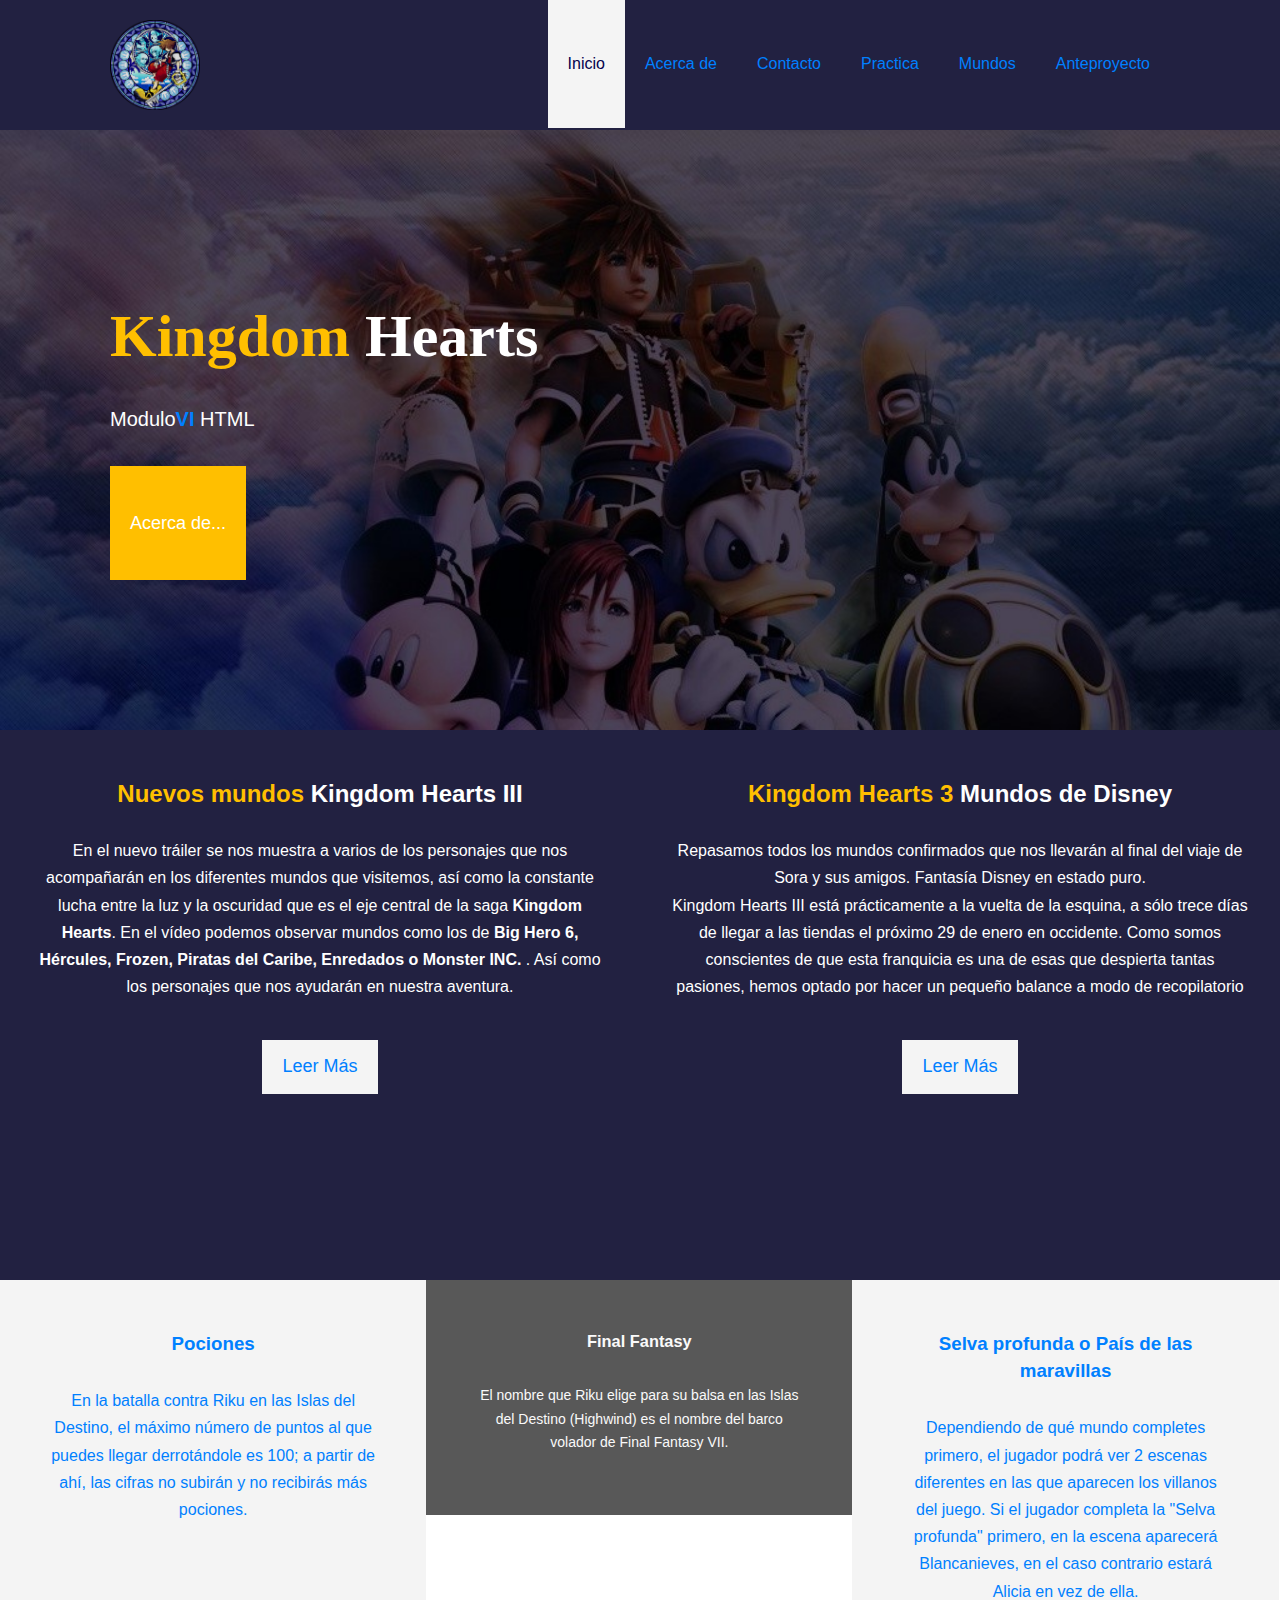
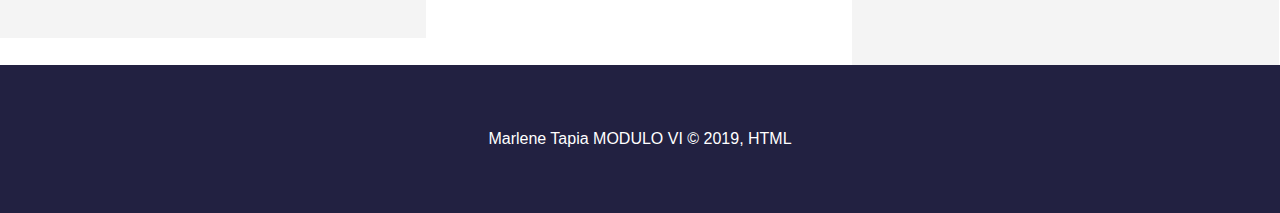
<file: proyecto/Index.html>
<html>
<head>
    <meta charset="utf-8">
    <meta name="viewport" content="width=device-width, initial-scale=1.0">
    <meta name="description" content="Esta es la descripción de mi sitio web">
    <meta name="keywords" content="fime, técnica desarrrollo web, learn">
    <meta name="robots" content="NOINDEX, NOFOLLOW">
    <meta name="author" content="FIME">
    <title>MODULO 6 | MARLENE TAPIA</title>
	<link rel="stylesheet" href="https://use.fontawesome.com/releases/v5.7.2/css/all.css" integrity="sha384-fnmOCqbTlWIlj8LyTjo7mOUStjsKC4pOpQbqyi7RrhN7udi9RwhKkMHpvLbHG9Sr" crossorigin="anonymous">
    <link rel="stylesheet" type="text/css" href="./css/styles.css">
</head>
<body>
<header>
<nav id="navbar">
     <div class="container">
         <h1 class="logo" title="HOME"><a href="./Index.html"><img src="./IMGP/logo1.png" width="90" height="90"></a></h1>
             <ul>
                 <li><a class="current" href="./index.html">Inicio</a></li>
                 <li><a href="./About.html">Acerca de</a></li>
                 <li><a href="./Contact.html">Contacto</a></li>
                 <li><a href="./Practicas.html">Practica</a></li>
				 <li><a href="./Personajes.html">Mundos</a></li>
				 <li><a href="./Anteproyecto/Index.html">Anteproyecto</a></li>
             </ul>
     </div>
</nav>
</header>

<div id= "welcome">
     <div class= "container">
	     <div class= "welcome-content">
		     <h1>
			     <span class= "text-primary">Kingdom</span> Hearts
			</h1>
			<p class="lead">
			     Modulo<span class="text-primary1"><b>VI</b></span> HTML
			</p>
			<a href="About.html" class="btn">Acerca de...</a>
		</div>
	</div>
</div>

<section id="home-info" class="bg-dark">
     <div class="info-img"></div>
	 <div class="info-content1">
	 <h2>
	    <span class="text-primary">Nuevos mundos </span>Kingdom Hearts III
	</h2>
	
	<p>En el nuevo tráiler se nos muestra a varios de los personajes que nos acompañarán en los diferentes mundos que visitemos, así como la constante lucha entre la luz y la oscuridad que es el eje central de la saga <B>Kingdom Hearts</B>. En el vídeo podemos observar mundos como los de <B>Big Hero 6, Hércules, Frozen, Piratas del Caribe, Enredados o Monster INC. </B>. Así como los personajes que nos ayudarán en nuestra aventura.</p>
	
	<a href="Personajes.html" class="btn btn-light">Leer Más</a>
	</div>
	
	<div class="info-content">
	    <h2>
		    <span class="text-primary">Kingdom Hearts 3</span> Mundos de Disney
	    </h2>
		<p>Repasamos todos los mundos confirmados que nos llevarán al final del viaje de Sora y sus amigos. Fantasía Disney en estado puro.<br>
Kingdom Hearts III está prácticamente a la vuelta de la esquina, a sólo trece días de llegar a las tiendas el próximo 29 de enero en occidente. Como somos conscientes de que esta franquicia es una de esas que despierta tantas pasiones, hemos optado por hacer un pequeño balance a modo de recopilatorio</p>
		<a href="Personajes.html" class="btn btn-light">Leer Más</a>
	</div>
	</section>
	
<section id="features">
    <div class="box bg-light">
	    <i class="fas fa-star-and-crescent fa-3x"></i>
		<h3>Pociones</h3>
		<p>	En la batalla contra Riku en las Islas del Destino, el máximo número de puntos al que puedes llegar derrotándole es 100; a partir de ahí, las cifras no subirán y no recibirás más pociones.<br><br><br></p>
    </div>
	<div class="box bg-primary">
	    <i class="fas fa-gamepad fa-3x"></i>
		<h3>Final Fantasy</h3>
		<p>El nombre que Riku elige para su balsa en las Islas del Destino (Highwind) es el nombre del barco volador de Final Fantasy VII.</p>
    </div>
	<div class="box bg-light">
	    <i class="far fa-map fa-3x"></i>
		<h3>Selva profunda o País de las maravillas</h3>
		<p>Dependiendo de qué mundo completes primero, el jugador podrá ver 2 escenas diferentes en las que aparecen los villanos del juego. Si el jugador completa la "Selva profunda" primero, en la escena aparecerá Blancanieves, en el caso contrario estará Alicia en vez de ella.</p>
    </div>
</section>
	<div class="clr"></div>
<footer id="main-footer">
	<p>Marlene Tapia MODULO VI &copy; 2019, HTML</p>
</footer>
</body>
</html>
</file>
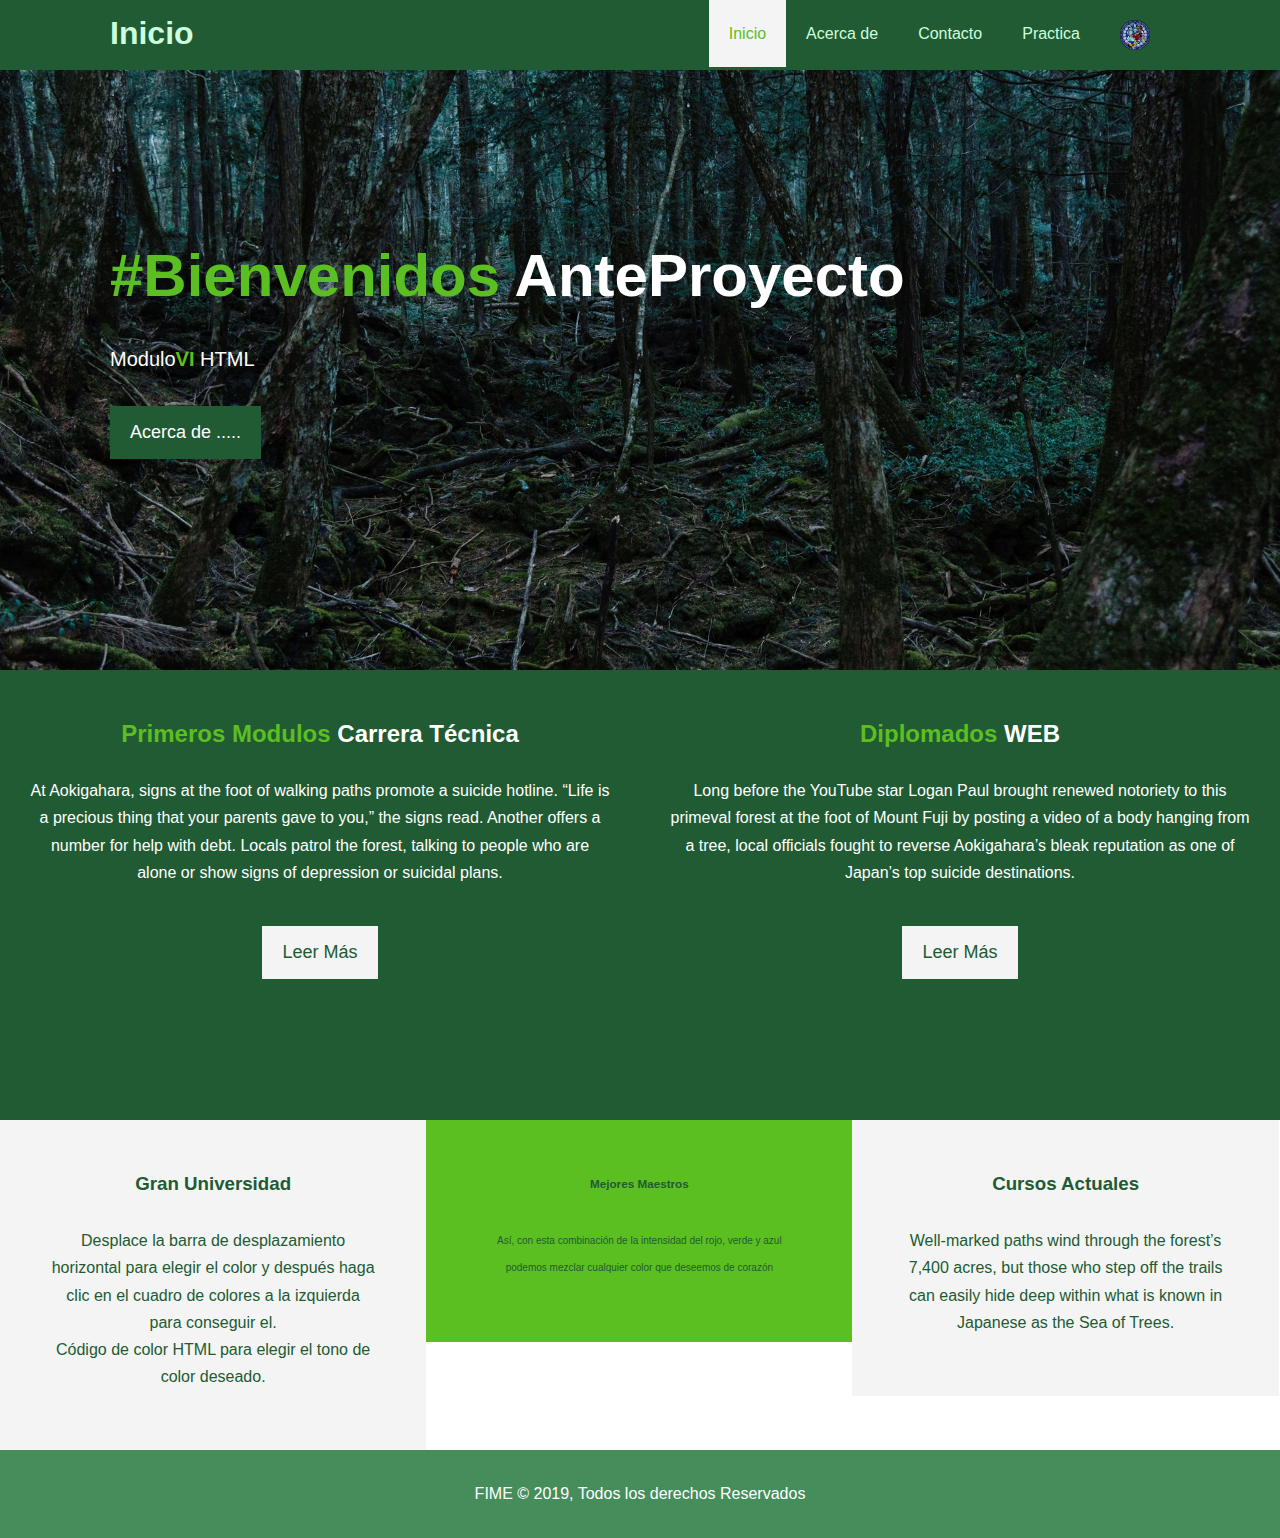
<file: proyecto/AnteProyecto/Index.html>
<html>
<head>
    <meta charset="utf-8">
    <meta name="viewport" content="width=device-width, initial-scale=1.0">
    <meta name="description" content="Esta es la descripción de mi sitio web">
    <meta name="keywords" content="fime, técnica desarrrollo web, learn">
    <meta name="robots" content="NOINDEX, NOFOLLOW">
    <meta name="author" content="FIME">
    <title>FIME | EDUCACION CONTINUA</title>
	<link rel="stylesheet" href="https://use.fontawesome.com/releases/v5.7.2/css/all.css" integrity="sha384-fnmOCqbTlWIlj8LyTjo7mOUStjsKC4pOpQbqyi7RrhN7udi9RwhKkMHpvLbHG9Sr" crossorigin="anonymous">
    <link rel="stylesheet" type="text/css" href="./css/styles.css">
</head>

<body>
<header>
<nav id="navbar">
     <div class="container">
         <h1 class="logo" title="FIME MODULO VI"><a href="./Index.html">Inicio</a></h1>
             <ul>
                 <li><a class="current" href="./index.html">Inicio</a></li>
                 <li><a href="./About.html">Acerca de</a></li>
                 <li><a href="./Contact.html">Contacto</a></li>
                 <li><a href="./Practicas.html">Practica</a></li>
				 <li><a href="../Index.html"><img src="../IMGP/logo1.png" width="30" height="30"></a></li>
             </ul>
     </div>
</nav>
</header>

<div id= "welcome">
     <div class= "container">
	     <div class= "welcome-content">
		     <h1>
			     <span class= "text-primary"> #Bienvenidos</span> AnteProyecto
			</h1>
			<p class="lead">
			     Modulo<span class="text-primary"><b>VI</b></span> HTML
			</p>
			<a href="About.html" class="btn">Acerca de .....</a>
		</div>
	</div>
</div>

<section id="home-info" class="bg-dark">
     <div class="info-img"></div>
	 <div class="info-content1">
	 <h2>
	    <span class="text-primary">Primeros Modulos </span>Carrera Técnica
	</h2>
	
	<p> At Aokigahara, signs at the foot of walking paths promote a suicide hotline. “Life is a precious thing that your parents gave to you,” the signs read. Another offers a number for help with debt. Locals patrol the forest, talking to people who are alone or show signs of depression or suicidal plans.</p>
	<a href="About.html" class="btn btn-light">Leer Más</a>
	</div>
	<div class="info-content">
	    <h2>
		    <span class="text-primary">Diplomados</span> WEB
	    </h2>
		<p>Long before the YouTube star Logan Paul brought renewed notoriety to this primeval forest at the foot of Mount Fuji by posting a video of a body hanging from a tree, local officials fought to reverse Aokigahara’s bleak reputation as one of Japan’s top suicide destinations.</p>
		<a href="/Practicas.html" class="btn btn-light">Leer Más</a>
	</div>
	</section>
	
<!--PASO 10-->
<section id="features">
    <div class="box bg-light">
	    <i class="fas fa-university fa-3x"></i>
		<h3>Gran Universidad</h3>
		<p>Desplace la barra de desplazamiento horizontal para elegir el color y después haga clic en el cuadro de colores a la izquierda para conseguir el.<br>Código de color HTML para elegir el tono de color deseado.</p>
    </div>
	<div class="box bg-primary">
	    <i class="fas fa-cookie-bite fa-3x"></i>
		<h3>Mejores Maestros</h3>
		<p>Así, con esta combinación de la intensidad del rojo, verde y azul podemos mezclar cualquier color que deseemos de corazón</p>
    </div>
	<div class="box bg-light">
	    <i class="fas fa-drumstick-bite fa-3x"></i>
		<h3>Cursos Actuales</h3>
		<p>Well-marked paths wind through the forest’s 7,400 acres, but those who step off the trails can easily hide deep within what is known in Japanese as the Sea of Trees.</p>
    </div>
</section>
	<div class="clr"></div>

<footer id="main-footer">
	<p>FIME &copy; 2019, Todos los derechos Reservados</p>
</footer>
</body>
</html>
</file>
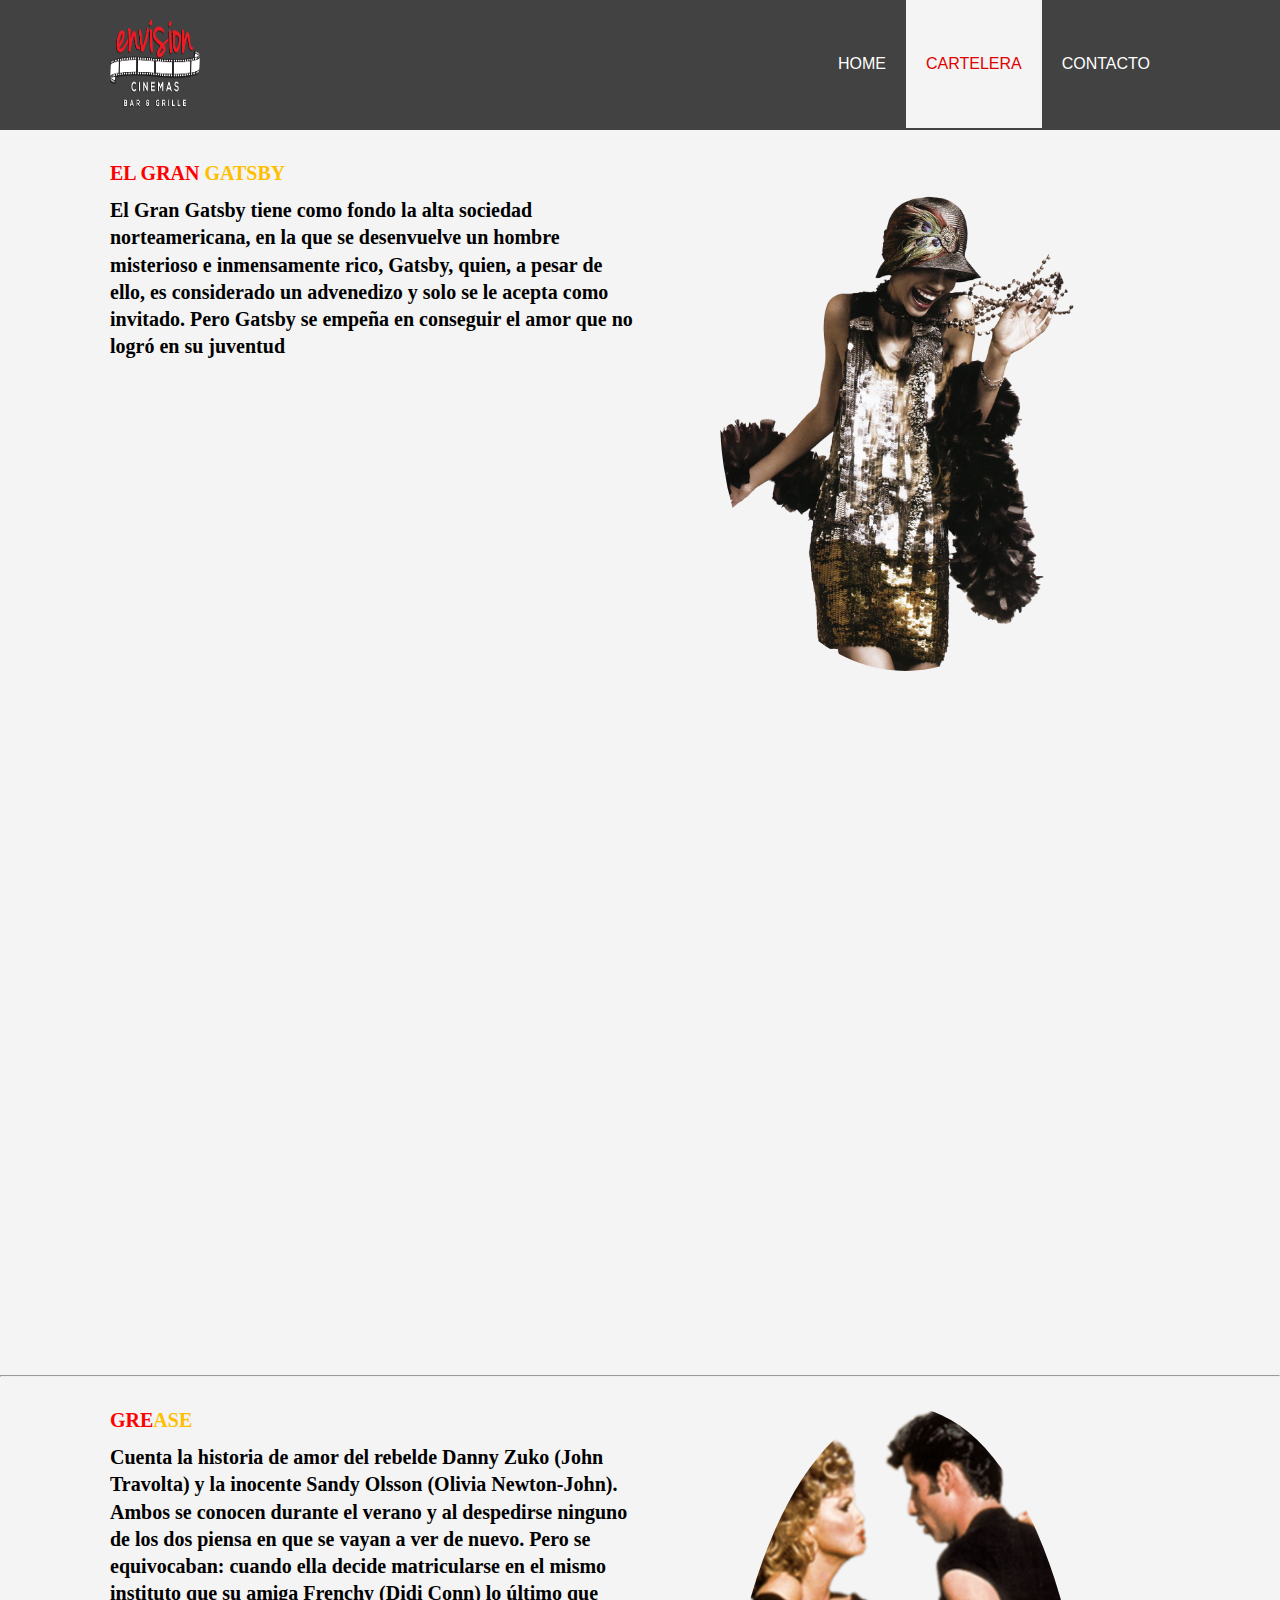
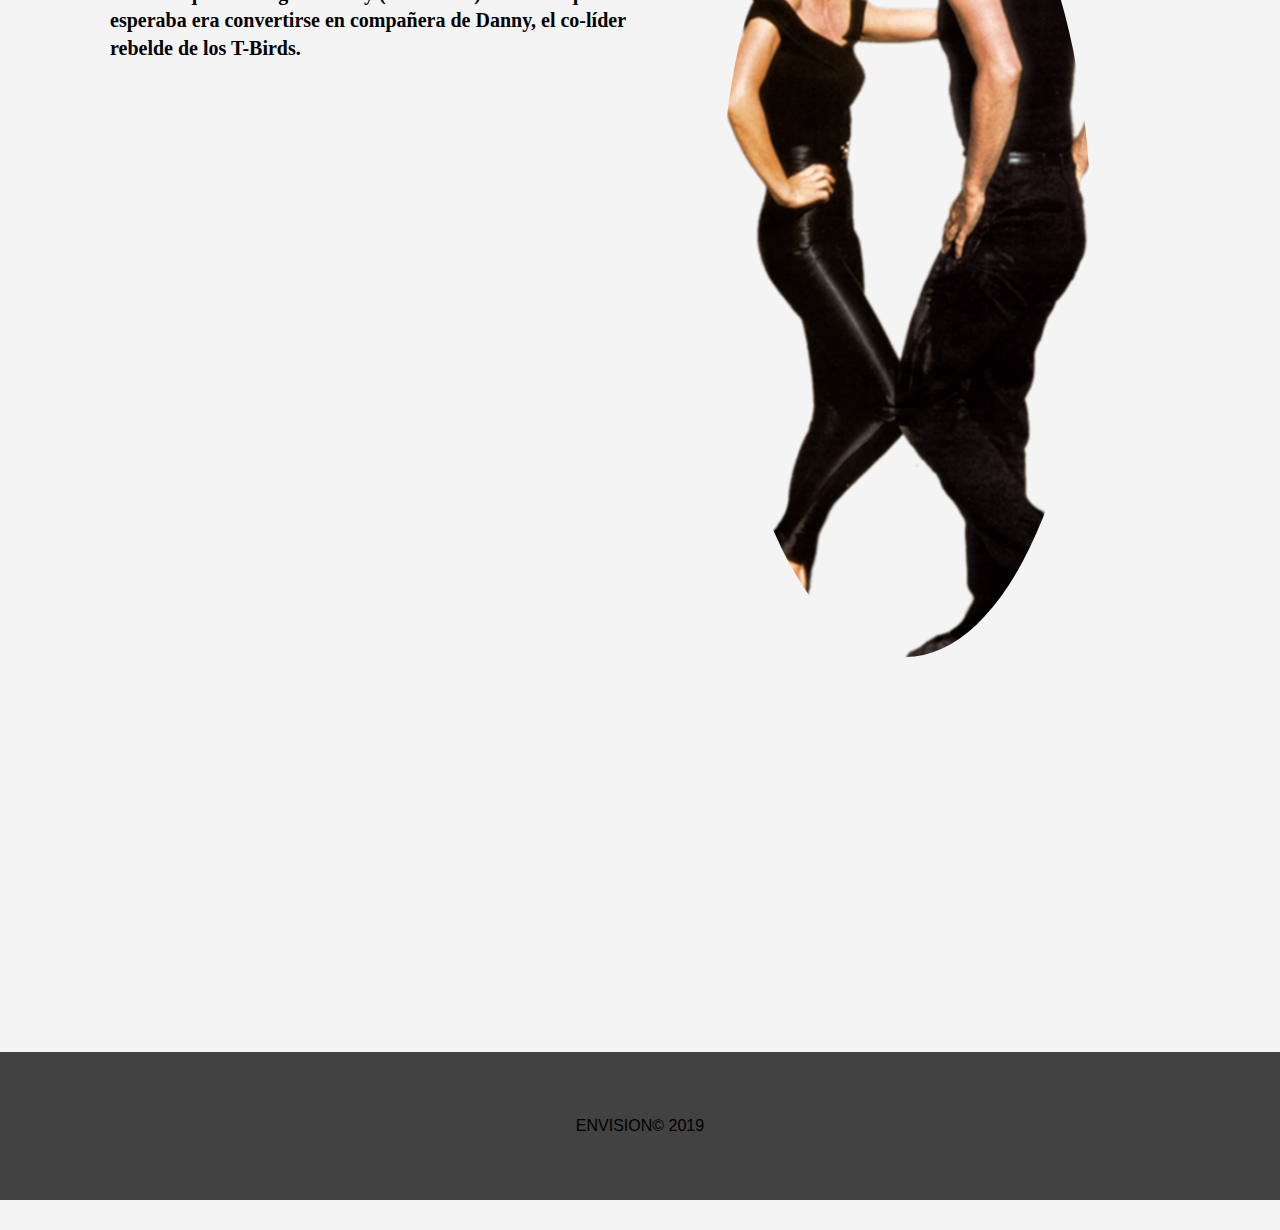
<file: Examen/Cartelera.html>
<html>
<head>
    <meta charset="utf-8">
    <meta name="viewport" content="width=device-width, initial-scale=1.0">
    <meta name="description" content="Esta es la descripción de mi sitio web">
    <meta name="keywords" content="fime, técnica desarrrollo web, learn">
    <meta name="robots" content="NOINDEX, NOFOLLOW">
    <meta name="author" content="FIME">
    <title>ENVISION</title>
	<link rel="stylesheet" href="https://use.fontawesome.com/releases/v5.7.2/css/all.css" integrity="sha384-fnmOCqbTlWIlj8LyTjo7mOUStjsKC4pOpQbqyi7RrhN7udi9RwhKkMHpvLbHG9Sr" crossorigin="anonymous">
    <link rel="stylesheet" type="text/css" href="./css/styles.css">

</head>

<body>

<header>
<nav id="navbar">
     <div class="container">
         <h1 class="logo" title="HOME"><a href="./Principal.html"><img src="./IMGE/logo1.png" width="90" height="90"></a></h1>
             <ul>
                 <li><a href="./Principal.html">HOME</a></li>
				 <li><a class="current" href="./Cartelera.html">CARTELERA</a></li>
                 <li><a href="./contact.html">CONTACTO</a></li>
             </ul>
     </div>
</nav>
</header>
<section id="about-info" class="bg-light py-3">
    <div class="container">
	    <div class= "info-left">
		    <h1 class="l-heading"><span class="text-primary3">EL GRAN</span><span class="text-primary"> GATSBY</span>
			<p>El Gran Gatsby tiene como fondo la alta sociedad norteamericana, en la que se desenvuelve un hombre misterioso e inmensamente rico, Gatsby, quien, a pesar de ello, es considerado un advenedizo y solo se le acepta como invitado. Pero Gatsby se empeña en conseguir el amor que no logró en su juventud</p>
		</div>
		<div class="info-right">
		    <img src="./IMGE/GG.png" alt="GREAT GATSBY">
		</div>
	</div>
	 <center>
	 <iframe width="560" height="315" src="https://www.youtube.com/embed/rARN6agiW7o" frameborder="0" allow="accelerometer; autoplay; encrypted-media; gyroscope; picture-in-picture" allowfullscreen></iframe>
	  </center>
	  <hr>
	  <section id="about-info" class="bg-light py-3">
    <div class="container">
	    <div class= "info-right">
		<img src="./IMGE/grease.png" alt="GREAT GATSBY">
		</div>
		<div class="info-left">
		    <h1 class="l-heading"><span class="text-primary3">GRE</span><span class="text-primary">ASE</span>
			<P>Cuenta la historia de amor del rebelde Danny Zuko (John Travolta) y la inocente Sandy Olsson (Olivia Newton-John). Ambos se conocen durante el verano y al despedirse ninguno de los dos piensa en que se vayan a ver de nuevo. Pero se equivocaban: cuando ella decide matricularse en el mismo instituto que su amiga Frenchy (Didi Conn) lo último que esperaba era convertirse en compañera de Danny, el co-líder rebelde de los T-Birds.</P>
		</div>
	</div>
	  <center>
	  <iframe width="560" height="315" src="https://www.youtube.com/embed/f2CCEixOVVU" frameborder="0" allow="accelerometer; autoplay; encrypted-media; gyroscope; picture-in-picture" allowfullscreen></iframe>
	  </center>
</section>
<div class= "clr"></div>
<footer id="main-footer">
	<p>ENVISION&copy; 2019</p>
</footer>

</body>
</html>
</file>
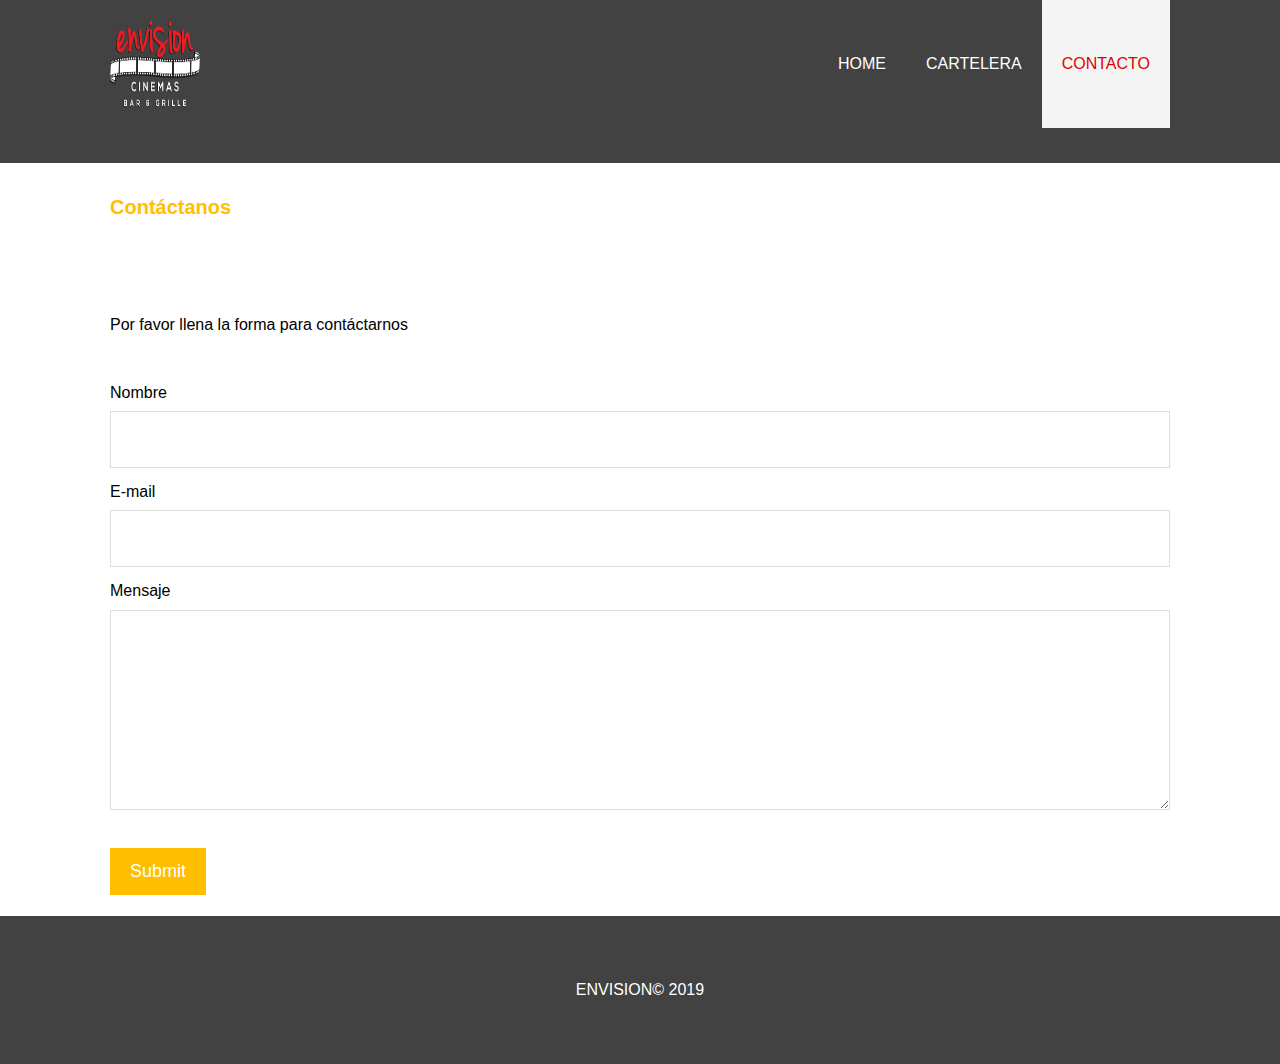
<file: Examen/contact.html>
<!DOCTYPE html>
<html>
<head>
    <meta charset="utf-8">
    <meta name="viewport" content="width=device-width, initial-scale=1.0">
    <meta name="description" content="Esta es la descripción de mi sitio web">
    <meta name="keywords" content="fime, técnica desarrrollo web, learn">
    <meta name="robots" content="NOINDEX, NOFOLLOW">
    <meta name="author" content="FIME">
    <title>CONTACTO</title>
	<link rel="stylesheet" href="https://use.fontawesome.com/releases/v5.7.2/css/all.css" integrity="sha384-fnmOCqbTlWIlj8LyTjo7mOUStjsKC4pOpQbqyi7RrhN7udi9RwhKkMHpvLbHG9Sr" crossorigin="anonymous">
    <link rel="stylesheet" type="text/css" href="./css/styles.css">
</head>

<body>
<header>
<nav id="navbar">
     <div class="container">
         <h1 class="logo" title="HOME"><a href="./Principal.html"><img src="./IMGE/logo1.png" width="90" height="90"></a></h1>
             <ul>
                 <li><a href="./Principal.html">HOME</a></li>
				 <li><a href="./Cartelera.html">CARTELERA</a></li>
                 <li><a class="current" href="./contact.html">CONTACTO</a></li>
             </ul>
     </div>
</nav>
</header>

<section id="contact-form">
  <div class="container">
    <h1 class="l-heading"><span class="text-primary">Contáctanos</span></h1>
    <p>Por favor llena la forma para contáctarnos</p>
    <form action="#">
      <div class="form-group">
        <label for="name">Nombre</label>
        <input type="text" name="name" id="name">
      </div>
      <div class="form-group">
        <label for="name">E-mail</label>
        <input type="email" name="email" id="email">
      </div>
      <div class="form-group">
        <label for="name">Mensaje</label>
        <textarea type="text" name="mensaje" id="mensaje"></textarea>
      </div>
      <button type="submit" class="btn">Submit</button>
    </form>
  </div>
</section>

<div class= "clr"></div>
<footer id="main-footer">
	<p>ENVISION&copy; 2019</p>
</footer>
</section>
</file>
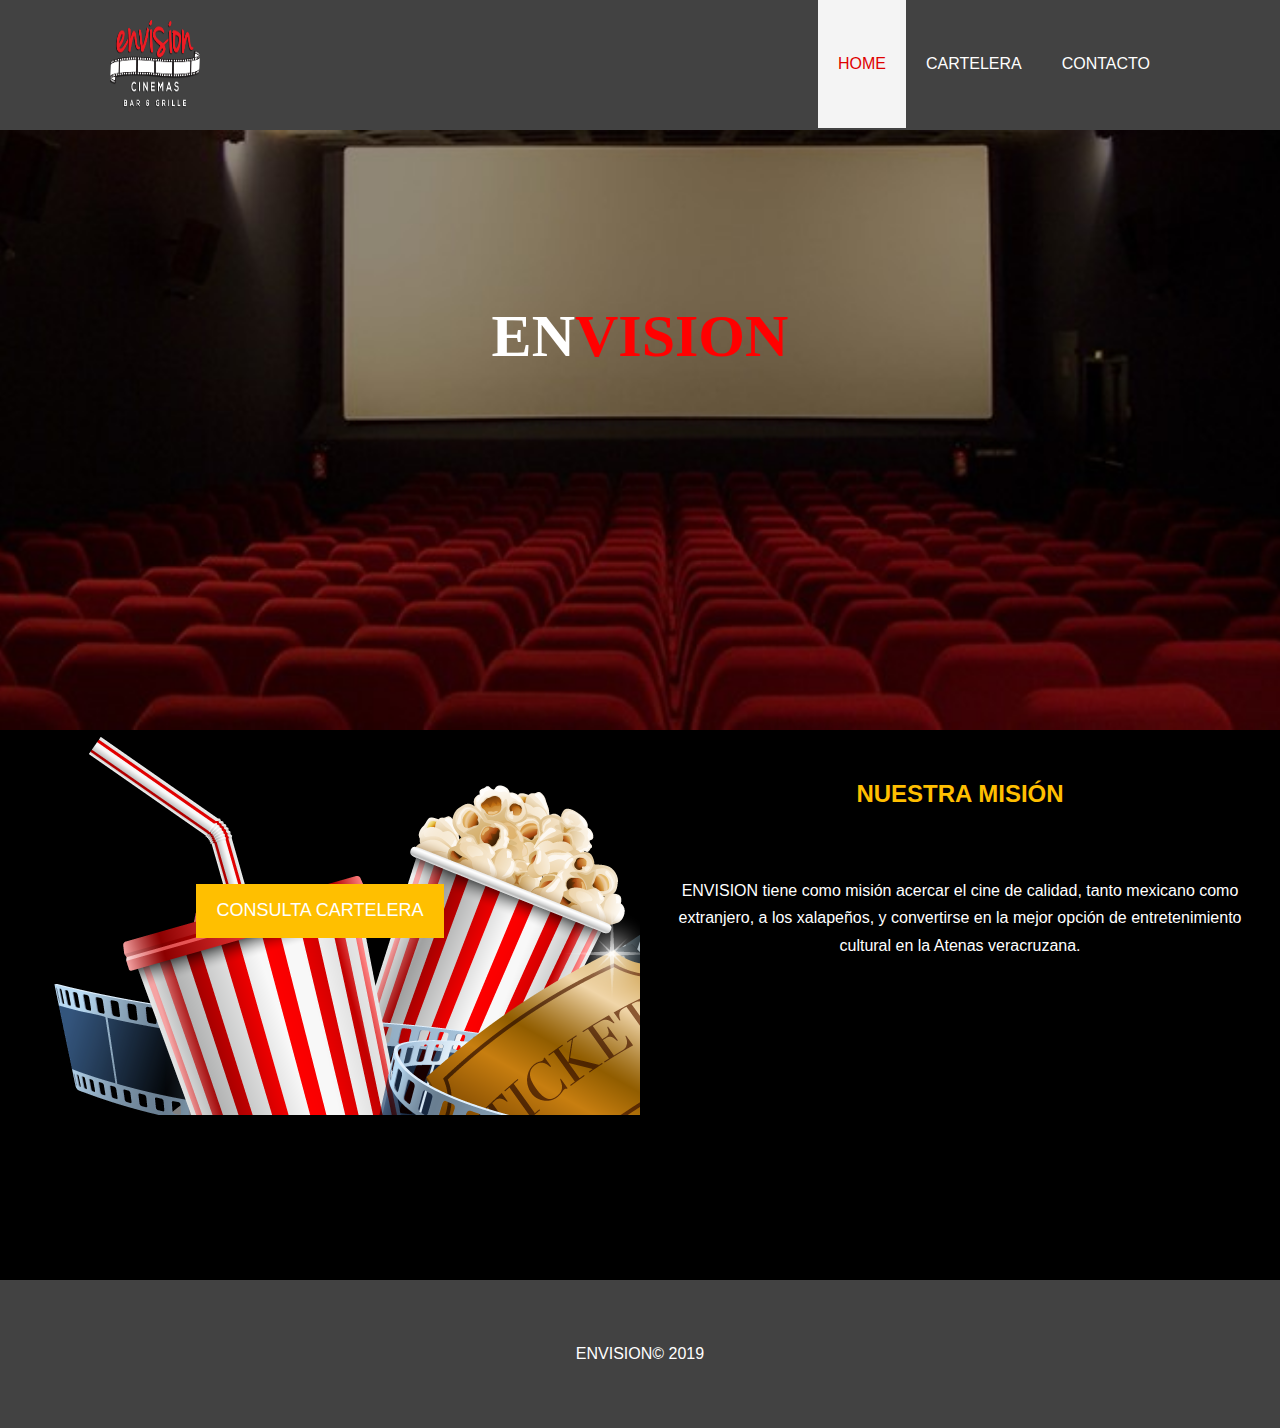
<file: Examen/Principal.html>
<html>
<head>
    <meta charset="utf-8">
    <meta name="viewport" content="width=device-width, initial-scale=1.0">
    <meta name="description" content="Esta es la descripción de mi sitio web">
    <meta name="keywords" content="fime, técnica desarrrollo web, learn">
    <meta name="robots" content="NOINDEX, NOFOLLOW">
    <meta name="author" content="FIME">
    <title>ENVISION</title>
	<link rel="stylesheet" href="https://use.fontawesome.com/releases/v5.7.2/css/all.css" integrity="sha384-fnmOCqbTlWIlj8LyTjo7mOUStjsKC4pOpQbqyi7RrhN7udi9RwhKkMHpvLbHG9Sr" crossorigin="anonymous">
    <link rel="stylesheet" type="text/css" href="./css/styles.css">

</head>

<body>

<header>
<nav id="navbar">
     <div class="container">
         <h1 class="logo" title="HOME"><a href="./Principal.html"><img src="./IMGE/logo1.png" width="90" height="90"></a></h1>
             <ul>
                 <li><a class="current" href="./Principal.html">HOME</a></li>
				 <li><a href="./Cartelera.html">CARTELERA</a></li>
                 <li><a href="./contact.html">CONTACTO</a></li>
             </ul>
     </div>
</nav>
</header>

<div id= "welcome">
     <div class= "container">
	     <div class= "welcome-content">
		     <h1>EN</span><span class= "text-primary3">VISION</span>
			</h1>
		</div>
	</div>
</div>
<section id="home-info" class="bg-dark">
     <div class="info-img"></div>
	 <div class="info-content1">
	 <p><br><br></p>
	 <div class= "welcome-content">
			<a href="Cartelera.html" class="btn">CONSULTA CARTELERA</a>
		</div>
	</div>
	
	<div class="info-content">
	    <h2>
		    <span class="text-primary">NUESTRA MISIÓN</span> 
	    </h2>
</p>ENVISION tiene como misión acercar el cine de calidad, tanto mexicano como extranjero, a los xalapeños, y convertirse en la mejor opción de entretenimiento cultural en la Atenas veracruzana.</p>
	</div>
	</section>
	<div class="clr"></div>
<footer id="main-footer">
	<p>ENVISION&copy; 2019</p>
</footer>

</body>
</html>
</file>
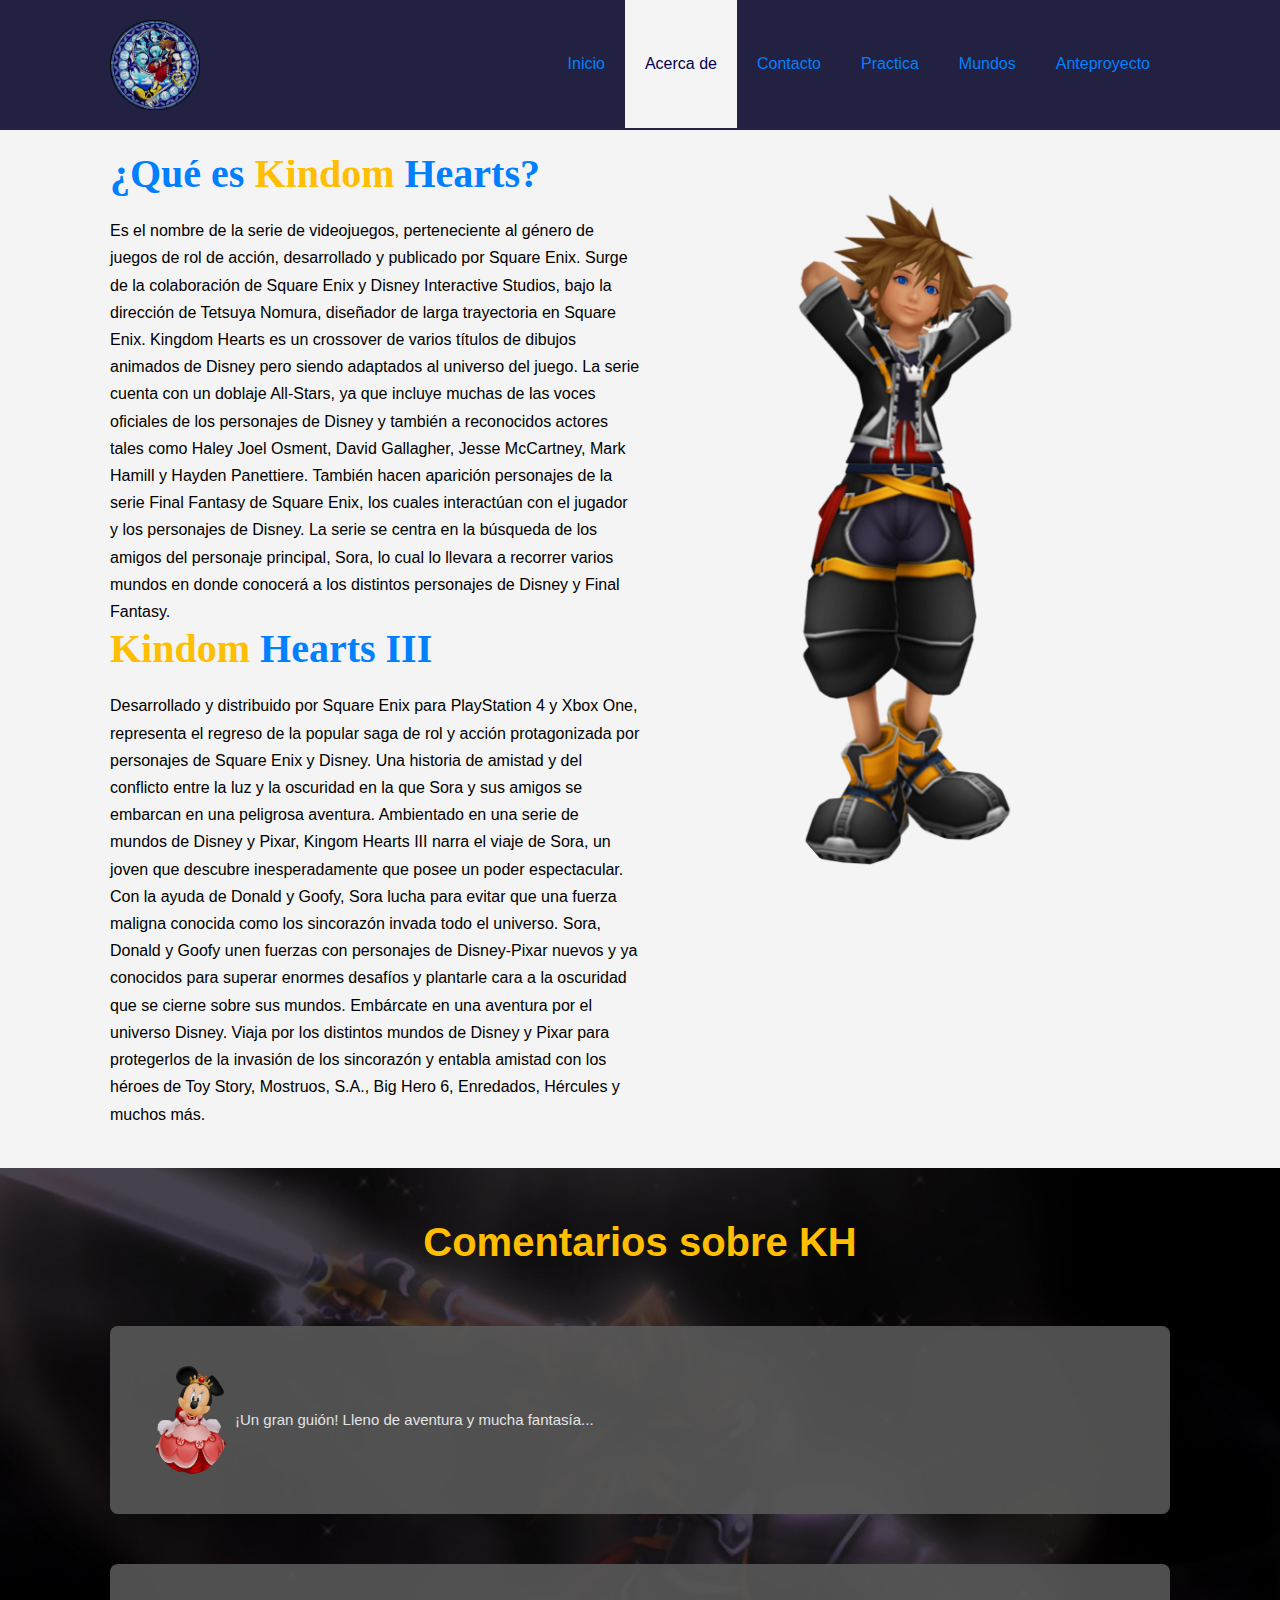
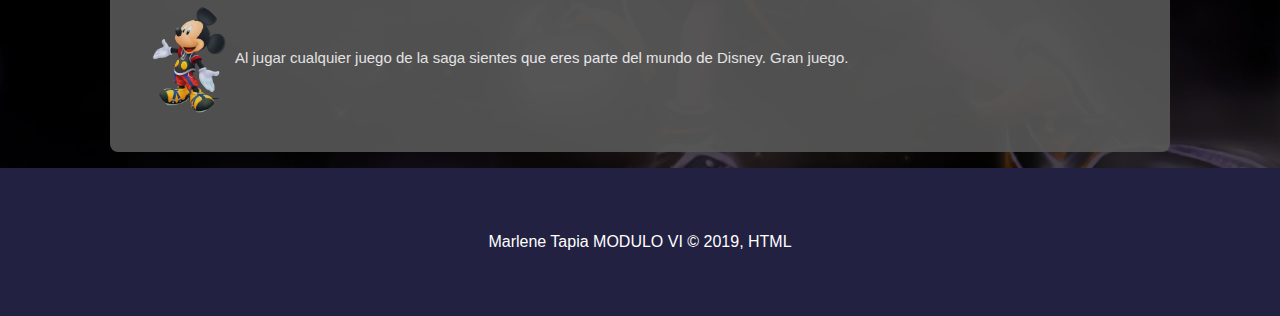
<file: proyecto/About.html>
<html>
<head>
    <meta charset="utf-8">
    <meta name="viewport" content="width=device-width, initial-scale=1.0">
    <meta name="description" content="Esta es la descripción de mi sitio web">
    <meta name="keywords" content="fime, técnica desarrrollo web, learn">
    <meta name="robots" content="NOINDEX, NOFOLLOW">
    <meta name="author" content="FIME">
    <title>ACERCA DE KH</title>
	<link rel="stylesheet" href="https://use.fontawesome.com/releases/v5.7.2/css/all.css" integrity="sha384-fnmOCqbTlWIlj8LyTjo7mOUStjsKC4pOpQbqyi7RrhN7udi9RwhKkMHpvLbHG9Sr" crossorigin="anonymous">
    <link rel="stylesheet" type="text/css" href="./css/styles.css">
</head>
<body>
<header>
<nav id="navbar">
     <div class="container">
         <h1 class="logo" title="HOME"><a href="./Index.html"><img src="./IMGP/logo1.png" width="90" height="90"></a></h1>
             <ul>
                 <li><a href="./index.html">Inicio</a></li>
                 <li><a class="current" href="./About.html">Acerca de</a></li>
                 <li><a href="./Contact.html">Contacto</a></li>
                 <li><a href="./Practicas.html">Practica</a></li>
				 <li><a href="./Personajes.html">Mundos</a></li>
				 <li><a href="./Anteproyecto/Index.html">Anteproyecto</a></li>
             </ul>
     </div>
</nav>
</header>
<section id="about-info" class="bg-light py-3">
    <div class="container">
	    <div class= "info-left">
		    <h1 class="l-heading">¿Qué es<span class="text-primary"> Kindom</span> Hearts?</h1>
			<p>Es el nombre de la serie de videojuegos, perteneciente al género de juegos de rol de acción, desarrollado y publicado por Square Enix. Surge de la colaboración de Square Enix y Disney Interactive Studios, bajo la dirección de Tetsuya Nomura, diseñador de larga trayectoria en Square Enix. Kingdom Hearts es un crossover de varios títulos de dibujos animados de Disney pero siendo adaptados al universo del juego. La serie cuenta con un doblaje All-Stars, ya que incluye muchas de las voces oficiales de los personajes de Disney y también a reconocidos actores tales como Haley Joel Osment, David Gallagher, Jesse McCartney, Mark Hamill y Hayden Panettiere. También hacen aparición personajes de la serie Final Fantasy de Square Enix, los cuales interactúan con el jugador y los personajes de Disney. La serie se centra en la búsqueda de los amigos del personaje principal, Sora, lo cual lo llevara a recorrer varios mundos en donde conocerá a los distintos personajes de Disney y Final Fantasy.</p>
			<h1 class="l-heading"><span class="text-primary">Kindom</span> Hearts III</h1>
			<p>Desarrollado y distribuido por Square Enix para PlayStation 4 y Xbox One, representa el regreso de la popular saga de rol y acción protagonizada por personajes de Square Enix y Disney. Una historia de amistad y del conflicto entre la luz y la oscuridad en la que Sora y sus amigos se embarcan en una peligrosa aventura. Ambientado en una serie de mundos de Disney y Pixar, Kingom Hearts III narra el viaje de Sora, un joven que descubre inesperadamente que posee un poder espectacular. Con la ayuda de Donald y Goofy, Sora lucha para evitar que una fuerza maligna conocida como los sincorazón invada todo el universo. Sora, Donald y Goofy unen fuerzas con personajes de Disney-Pixar nuevos y ya conocidos para superar enormes desafíos y plantarle cara a la oscuridad que se cierne sobre sus mundos. Embárcate en una aventura por el universo Disney. Viaja por los distintos mundos de Disney y Pixar para protegerlos de la invasión de los sincorazón y entabla amistad con los héroes de Toy Story, Mostruos, S.A., Big Hero 6, Enredados, Hércules y muchos más.</p>
		</div>
		<div class="info-right">
		    <img src="./IMGP/sora.png" alt="sora">
		</div>
	</div>
</section>
<div class= "clr"></div>

<section id="testimonials" class="py-3">
    <div class="container">
	    <h2 class="l-heading"><span class="text-primary">Comentarios sobre KH</span></h2>
		<div class="testimonial bg-primary">
		    <img src="./IMGP/mimi.png" alt="mona">
			<p>¡Un gran guión! Lleno de aventura y mucha fantasía...</p>
		</div>
		<div class="testimonial bg-primary">
		    <img src="./IMGP/mickey.png" alt="mono">
			<p>Al jugar cualquier juego de la saga sientes que eres parte del mundo de Disney. Gran juego.</p>
		</div>
	</div>
</section>
<div class="clr"></div>
<footer id="main-footer">
	<p>Marlene Tapia MODULO VI &copy; 2019, HTML</p>
</footer>
</body>
</html>
</file>
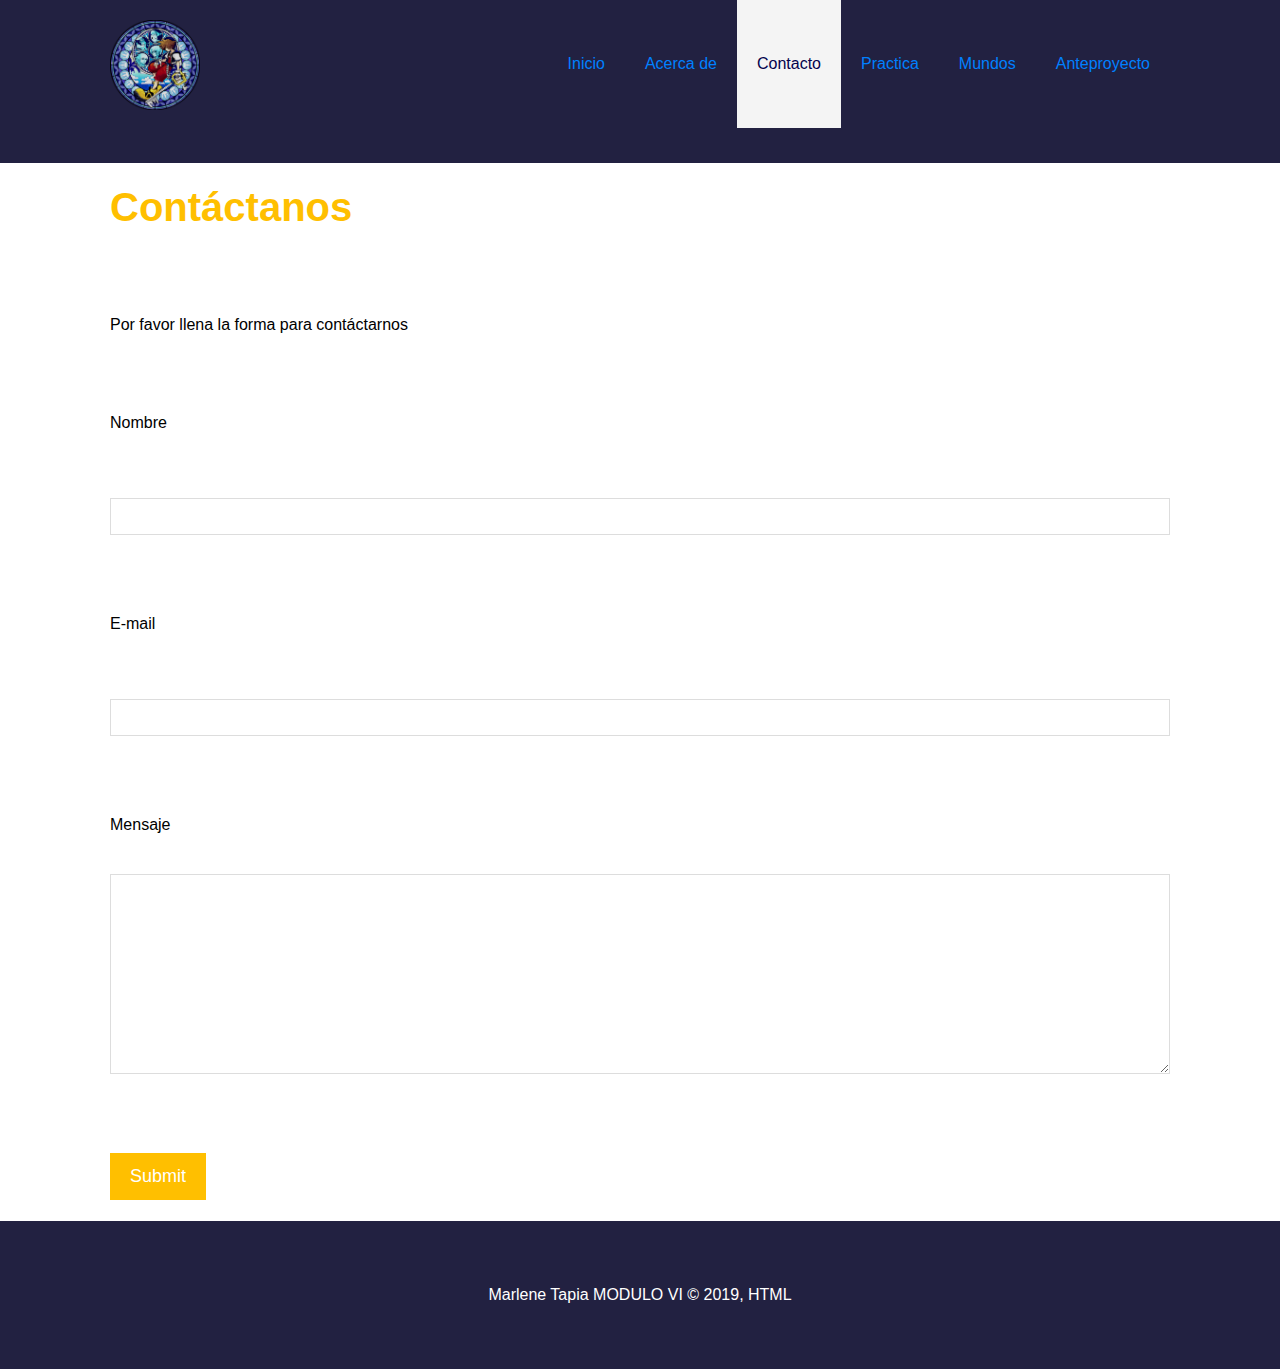
<file: proyecto/contact.html>
<!DOCTYPE html>
<html>
<head>
    <meta charset="utf-8">
    <meta name="viewport" content="width=device-width, initial-scale=1.0">
    <meta name="description" content="Esta es la descripción de mi sitio web">
    <meta name="keywords" content="fime, técnica desarrrollo web, learn">
    <meta name="robots" content="NOINDEX, NOFOLLOW">
    <meta name="author" content="FIME">
    <title>CONTACTO</title>
	<link rel="stylesheet" href="https://use.fontawesome.com/releases/v5.7.2/css/all.css" integrity="sha384-fnmOCqbTlWIlj8LyTjo7mOUStjsKC4pOpQbqyi7RrhN7udi9RwhKkMHpvLbHG9Sr" crossorigin="anonymous">
    <link rel="stylesheet" type="text/css" href="./css/styles.css">
</head>

<body>
<header>
<nav id="navbar">
     <div class="container">
         <h1 class="logo" title="HOME"><a href="./Index.html"><img src="./IMGP/logo1.png" width="90" height="90"></a></h1>
             <ul>
                 <li><a href="./index.html">Inicio</a></li>
                 <li><a href="./About.html">Acerca de</a></li>
                 <li><a class="current" href="./Contact.html">Contacto</a></li>
                 <li><a href="./Practicas.html">Practica</a></li>
				 <li><a href="./Personajes.html">Mundos</a></li>
				 <li><a href="./Anteproyecto/Index.html">Anteproyecto</a></li>
             </ul>
     </div>
</nav>
</header>

<section id="contact-form">
  <div class="container">
    <h1 class="l-heading"><span class="text-primary">Contáctanos</span></h1>
    <p>Por favor llena la forma para contáctarnos</p>
    <form action="#">
      <div class="form-group">
        <label for="name">Nombre</label>
        <input type="text" name="name" id="name">
      </div>
      <div class="form-group">
        <label for="name">E-mail</label>
        <input type="email" name="email" id="email">
      </div>
      <div class="form-group">
        <label for="name">Mensaje</label>
        <textarea type="text" name="mensaje" id="mensaje"></textarea>
      </div>
      <button type="submit" class="btn">Submit</button>
    </form>
  </div>
</section>


	<div class="clr"></div>
<footer id="main-footer">
	<p>Marlene Tapia MODULO VI &copy; 2019, HTML</p>
</footer>
</section>
</file>
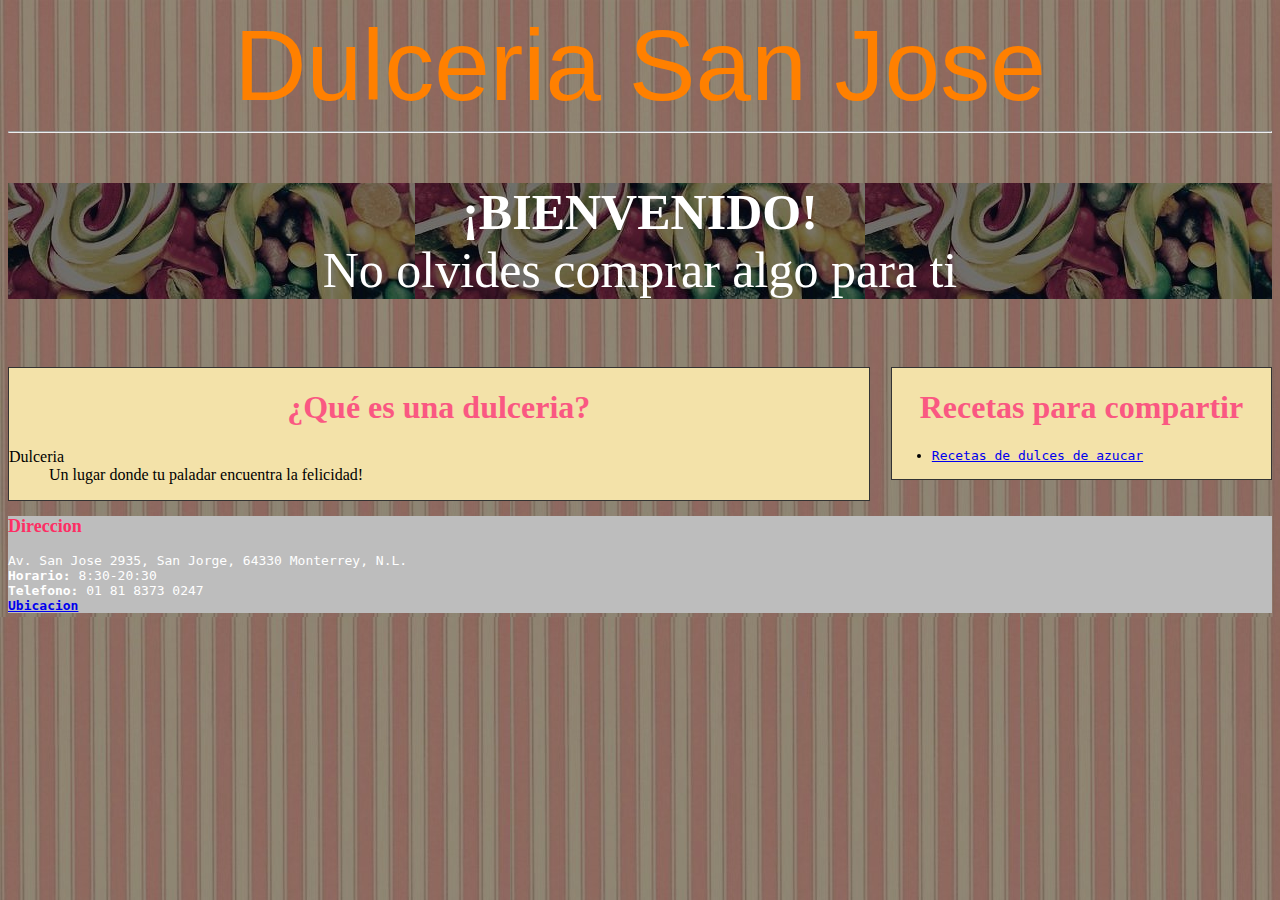
<file: proyecto/dulceria.html>
<html>
<head>
    <meta charset="utf-8">
    <meta name="viewport" content="width=device-width, initial-scale=1.0">
    <meta name="description" content="Esta es la descripción de mi sitio web">
    <meta name="keywords" content="fime, técnica desarrrollo web, learn">
    <meta name="robots" content="NOINDEX, NOFOLLOW">
    <meta name="author" content="FIME">
<title>Dulceria</title>
</head>

<style>
body{
background: url('./imagenes/fondo.jpg')
}
.NombrePrincipal {
color: #FF8000;
font-size: 100px;
font-family: French script MT, Bradley hand ITC,arial;
text-align: center;
}
#box-qs{
	background: url('./imagenes/chispas.jpg')
	repeat center center;
	color: #FFF;
	background-attachment:fixed;
	font-family: Bernard MT Condensed,Andalus,Rockwell;
	font-size: 50px;
	text-align: center;
	}

.block1{
color: #fff;
text-align: left;
background-color: #BDBDBD;
background-attachment: fixed;
}

.limpiar{
clear:both;
}
.apartado h1{
color: #FA5882;
text-align: center;
}
.apartado{
background: #F3E2A9;
border: 1px solid #333;
padding= 20px;
margin-bottom: 15px;
}
.apartado p{
text-align: center;
}
.apartado h2{
color: blue;
}
#apartado-2{
float: left;
width: 68%
}
#apartado-3{
float: right;
width: 30%
}



</style>

 <body>
 <div class="NombrePrincipal">
 Dulceria San Jose
 </div>
 <hr>
  <!--Quienes somos-->
  <div id="box-qs">
	<p> <B>¡BIENVENIDO!</B><br>No olvides comprar algo para ti</p>
	</div>
<br>


<div id="apartado-2" class="apartado">
<h1>¿Qué es una dulceria?</h1>
<p>
  <dl>
  <dt>Dulceria
  <dd>Un lugar donde tu paladar encuentra la felicidad!
  </dl>
 </p>

</div>
  
  <div id="apartado-3" class="apartado">
<h1>Recetas para compartir</h1>
<p>
  <ul><tt>
  <li><a href="recetas.html"target="_blanck">Recetas de dulces de azucar</a>
  </ul></tt>
  </p>
</div>
<div class="limpiar"></div>

<div class="block1">
 <font face="Cambria,calibri,consolas" size="4" color=#FE2E64><b>Direccion</b></font>
 <p><tt>
 Av. San Jose 2935, San Jorge, 64330 Monterrey, N.L.
 <br>
 <b>Horario:</b> 8:30-20:30
 <br>
 <b>Telefono:</b> 01 81 8373 0247
 <br>
 <a href="https://www.google.com.mx/maps/dir/25.7335296,-100.3159552/dulcerias+mx/@25.7199348,-100.3755824,13z/data=!3m1!4b1!4m9!4m8!1m1!4e1!1m5!1m1!1s0x86629689ddac08eb:0xbba88e72b2b3f477!2m2!1d-100.364889!2d25.7186847"
 target="_blanck">
 <b>Ubicacion</b></a
 </p></tt>
  </div>
  </body>
  
</html>
</file>
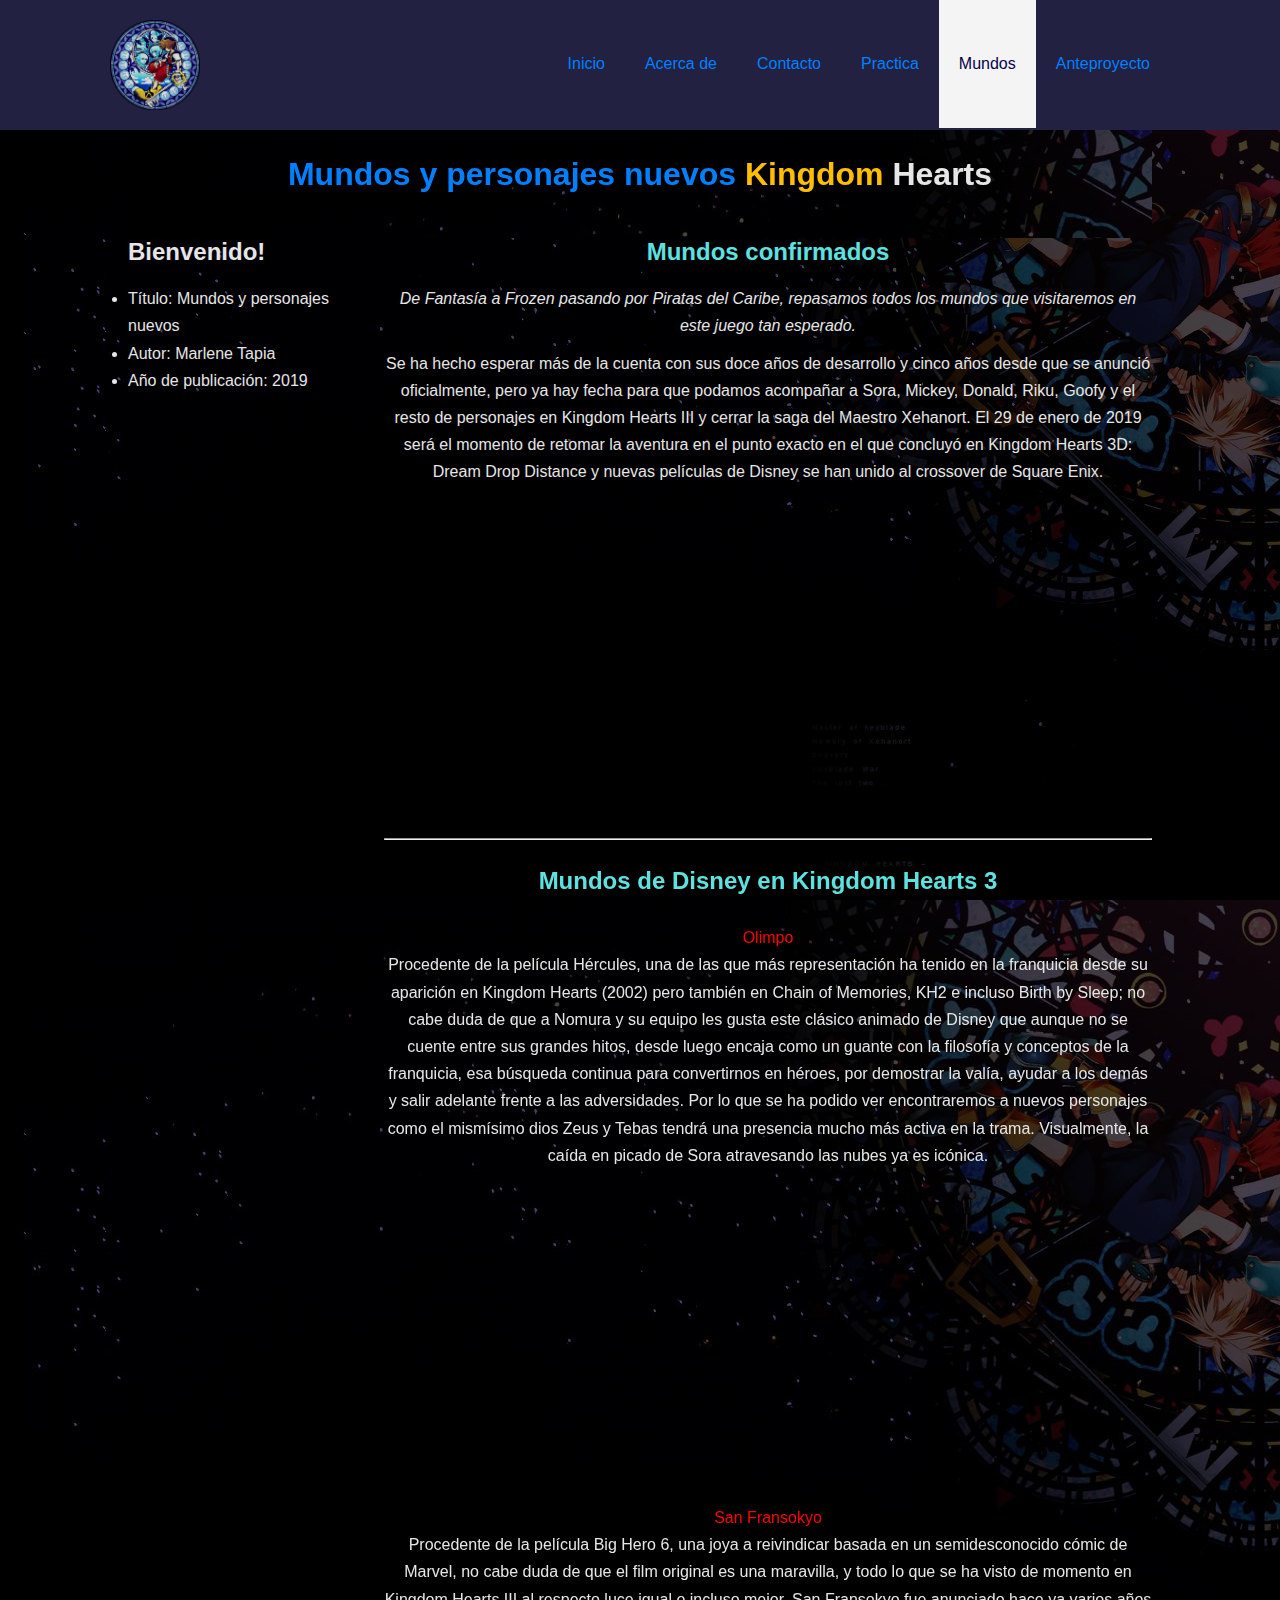
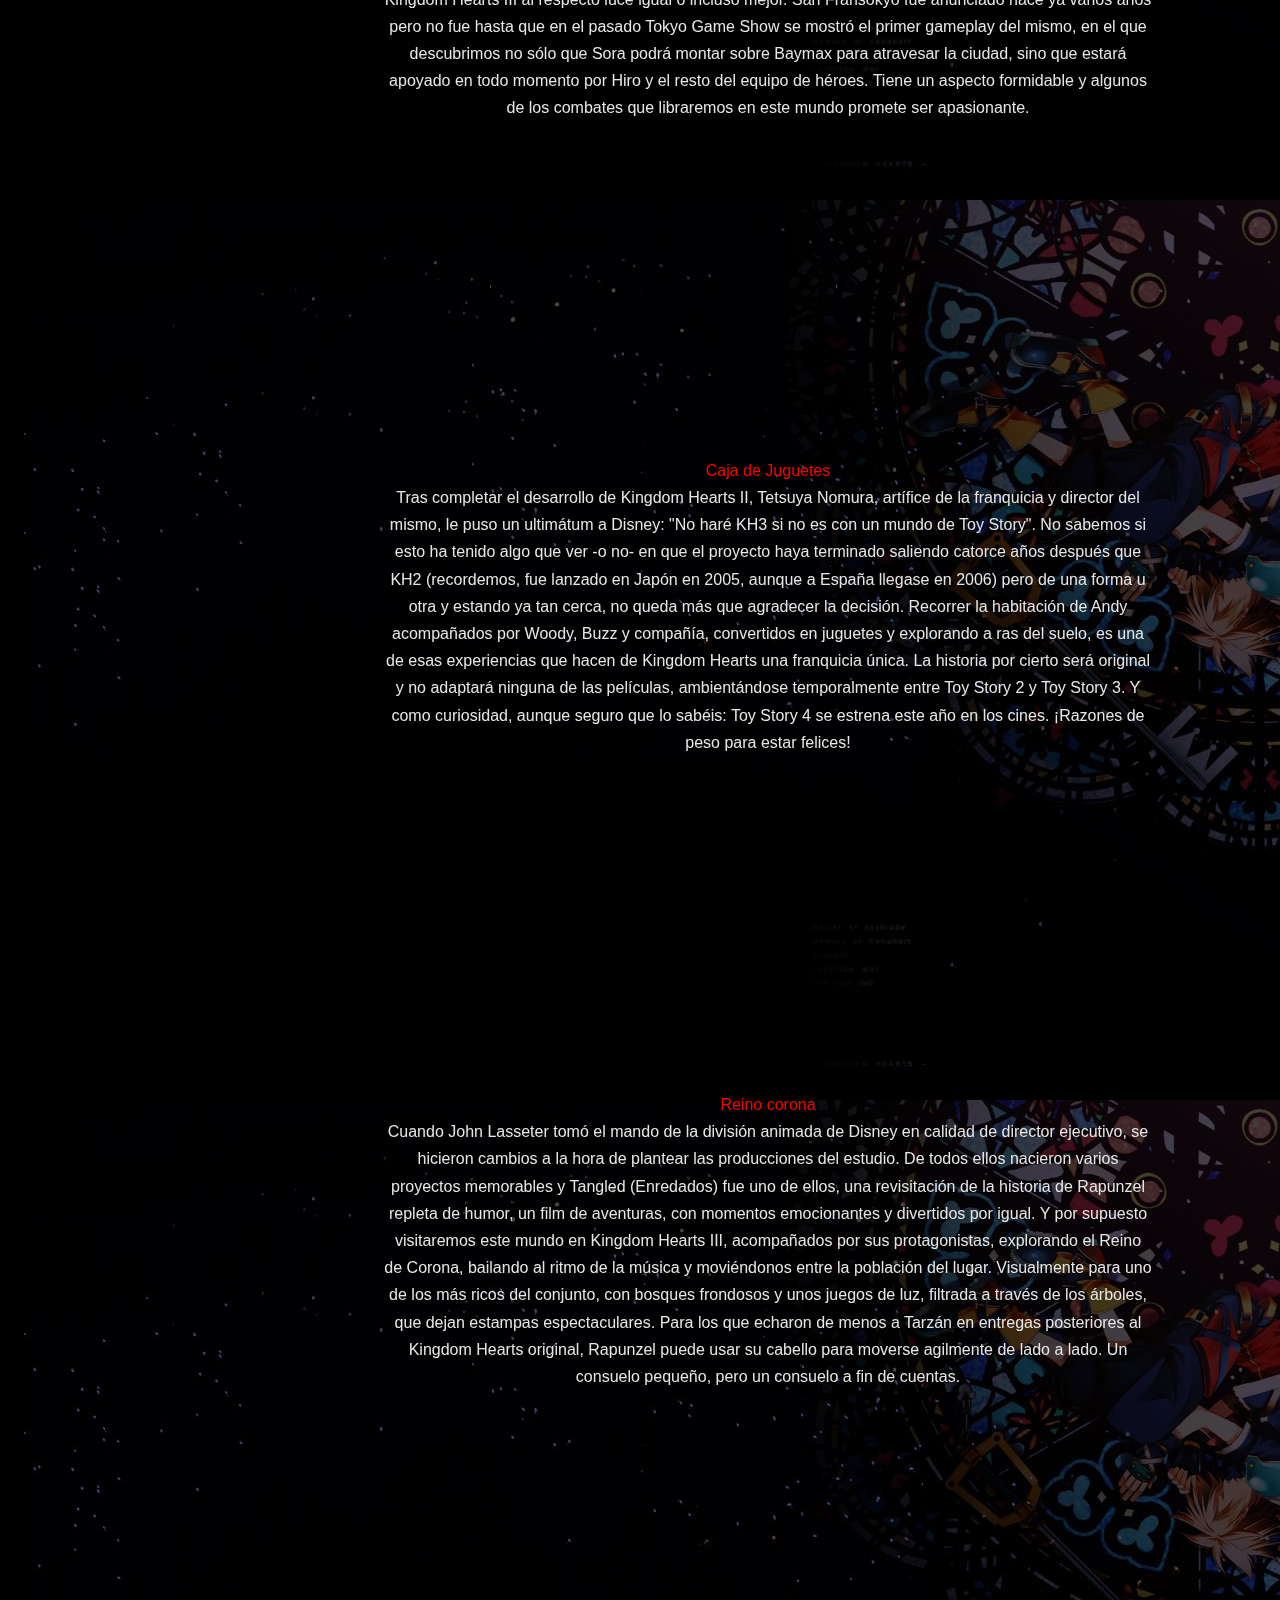
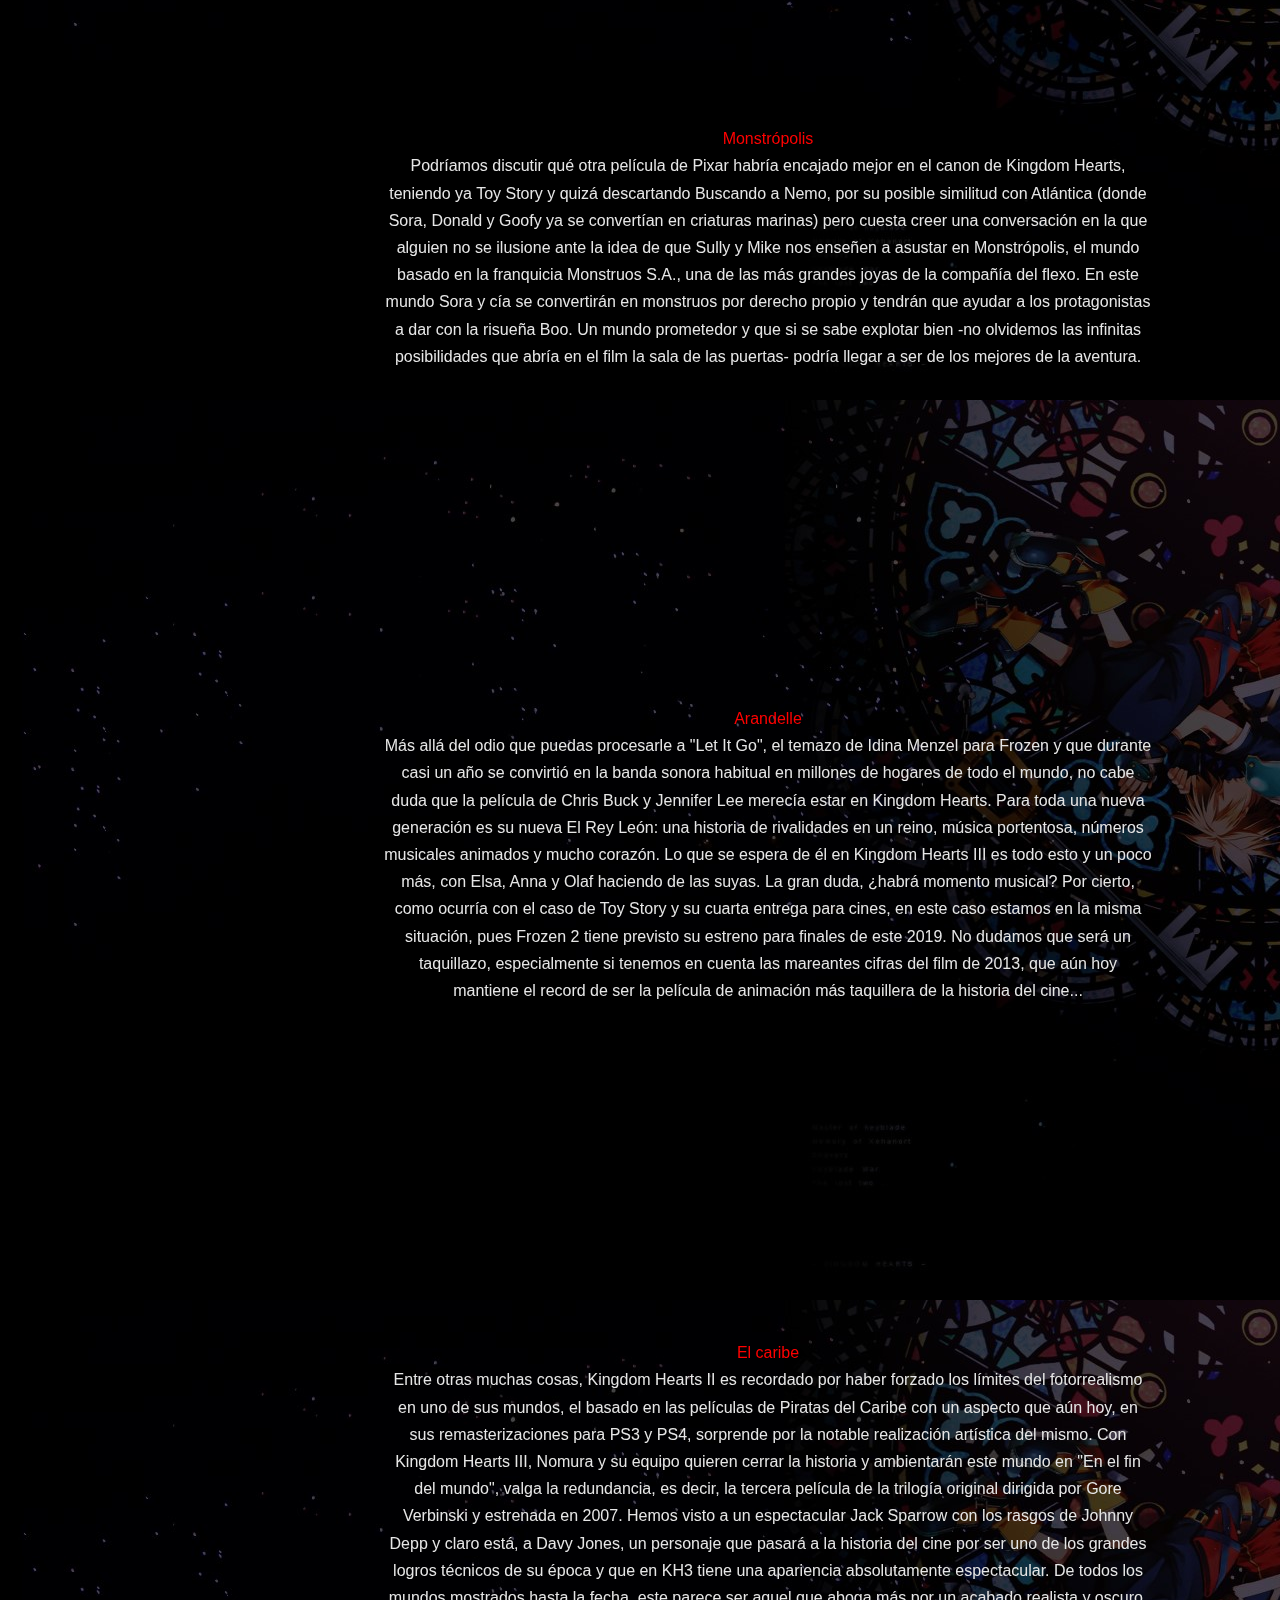
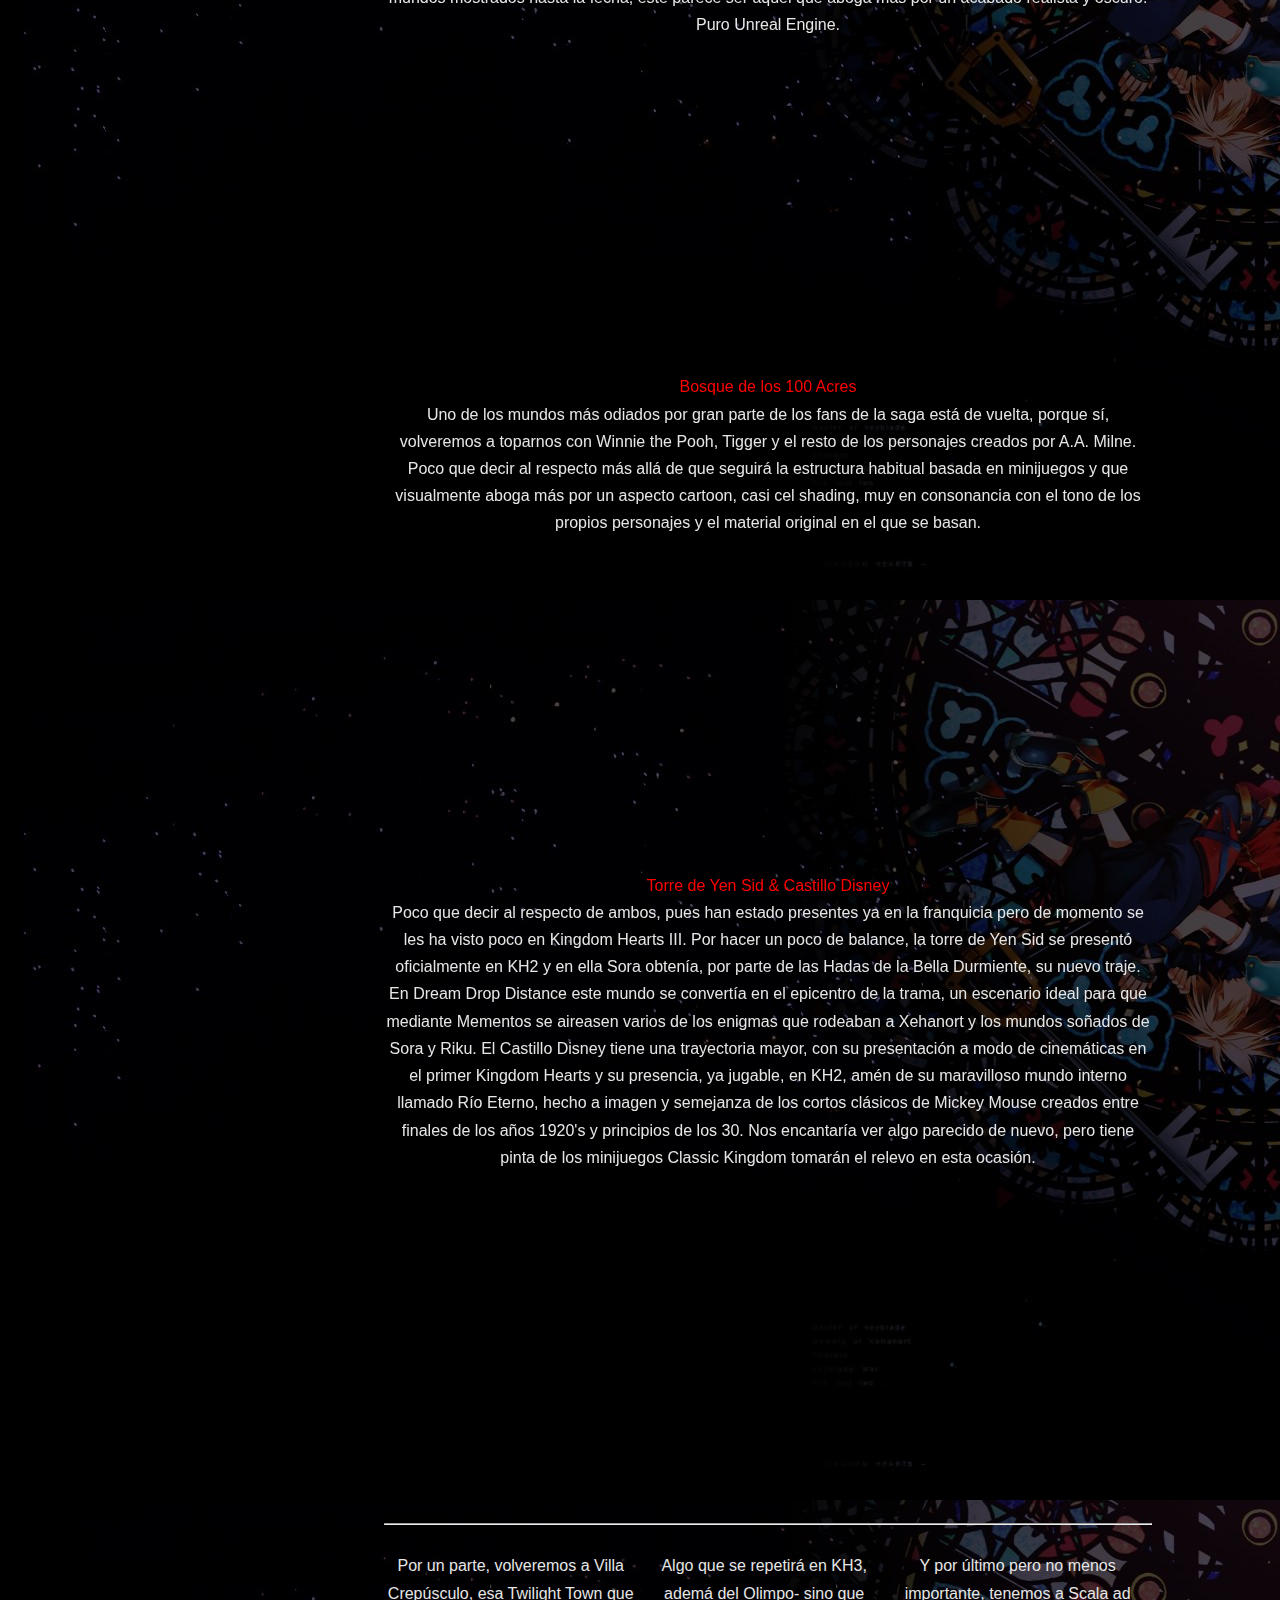
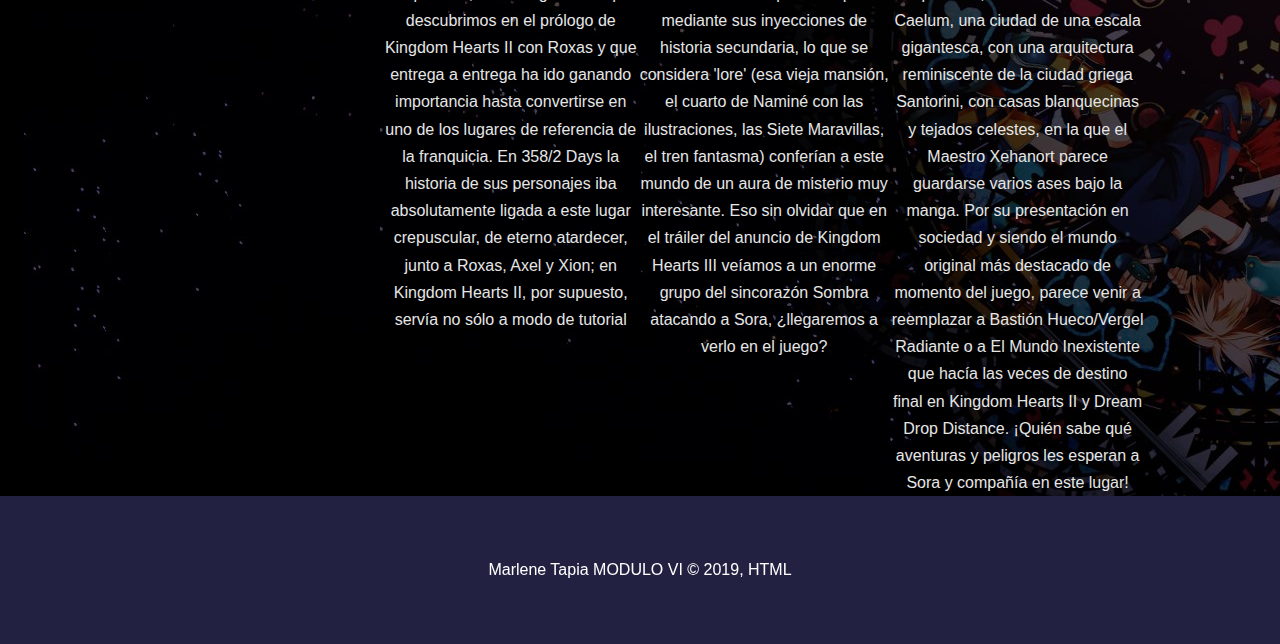
<file: proyecto/Personajes.html>
<html>
<head>
    <meta charset="utf-8">
    <meta name="viewport" content="width=device-width, initial-scale=1.0">
    <meta name="description" content="Esta es la descripción de mi sitio web">
    <meta name="keywords" content="fime, técnica desarrrollo web, learn">
    <meta name="robots" content="NOINDEX, NOFOLLOW">
    <meta name="author" content="FIME">
    <title>MUNDOS | KH3</title>
	<link rel="stylesheet" href="https://use.fontawesome.com/releases/v5.7.2/css/all.css" integrity="sha384-fnmOCqbTlWIlj8LyTjo7mOUStjsKC4pOpQbqyi7RrhN7udi9RwhKkMHpvLbHG9Sr" crossorigin="anonymous">
    <link rel="stylesheet" type="text/css" href="./css/styles.css">
</head>
<style>
body{
background: url('./IMGP/fondo2d.jpg');
color: #E6E6E6;
}
</style>
<body>

<header>
<nav id="navbar">
     <div class="container">
         <h1 class="logo" title="HOME"><a href="./Index.html"><img src="./IMGP/logo1.png" width="90" height="90"></a></h1>
             <ul>
                 <li><a href="./index.html">Inicio</a></li>
                 <li><a href="./About.html">Acerca de</a></li>
                 <li><a href="./Contact.html">Contacto</a></li>
                 <li><a href="./Practicas.html">Practica</a></li>
				 <li><a class = "current" href="./Personajes.html">Mundos</a></li>
				 <li><a href="./Anteproyecto/Index.html">Anteproyecto</a></li>
             </ul>
     </div>
</nav>
</header>

<section id="per">
<h1><span class="text-primary1">Mundos y personajes nuevos </span><span class="text-primary">Kingdom</span> Hearts</h1>
<div id="datos">
<h2>Bienvenido!</h2>

<ul>
<li>Título: Mundos y personajes nuevos</li>
<li>Autor: Marlene Tapia</li>
<li>Año de publicación: 2019</li>
</ul>
</div>

<div id="principal">
<h2><span class="text-primary2">Mundos confirmados</span></h2>
<I>De Fantasía a Frozen pasando por Piratas del Caribe, repasamos todos los mundos que visitaremos en este juego tan esperado.</I>
<p>
    Se ha hecho esperar más de la cuenta con sus doce años de desarrollo y cinco años desde que se anunció oficialmente, pero ya hay fecha para que podamos acompañar a Sora, Mickey, Donald, Riku, Goofy y el resto de personajes en Kingdom Hearts III y cerrar la saga del Maestro Xehanort. El 29 de enero de 2019 será el momento de retomar la aventura en el punto exacto en el que concluyó en Kingdom Hearts 3D: Dream Drop Distance y nuevas películas de Disney se han unido al crossover de Square Enix.
</p>
    <center>
	    <iframe width="560" height="315" src="https://www.youtube.com/embed/QyHtJzd3Q4E" frameborder="0" allow="accelerometer; autoplay; encrypted-media; gyroscope; picture-in-picture" allowfullscreen></iframe>
	    
	</center>
<br>
<hr>
<br>
<h2><span class="text-primary2">Mundos de Disney en Kingdom Hearts 3</span></h2>
<p>
  <dl>
  <dt><span class="text-primary3">Olimpo</span>
  <dd>Procedente de la película Hércules, una de las que más representación ha tenido en la franquicia desde su aparición en Kingdom Hearts (2002) pero también en Chain of Memories, KH2 e incluso Birth by Sleep; no cabe duda de que a Nomura y su equipo les gusta este clásico animado de Disney que aunque no se cuente entre sus grandes hitos, desde luego encaja como un guante con la filosofía y conceptos de la franquicia, esa búsqueda continua para convertirnos en héroes, por demostrar la valía, ayudar a los demás y salir adelante frente a las adversidades. Por lo que se ha podido ver encontraremos a nuevos personajes como el mismísimo dios Zeus y Tebas tendrá una presencia mucho más activa en la trama. Visualmente, la caída en picado de Sora atravesando las nubes ya es icónica.
  </dl>
 </p>
 <center>
    <iframe width="560" height="315" src="https://www.youtube.com/embed/xf18HGo_I-I" frameborder="0" allow="accelerometer; autoplay; encrypted-media; gyroscope; picture-in-picture" allowfullscreen></iframe>
 </center>
 <p>
  <dl>
  <dt><span class="text-primary3">San Fransokyo</span>
  <dd>Procedente de la película Big Hero 6, una joya a reivindicar basada en un semidesconocido cómic de Marvel, no cabe duda de que el film original es una maravilla, y todo lo que se ha visto de momento en Kingdom Hearts III al respecto luce igual o incluso mejor. San Fransokyo fue anunciado hace ya varios años pero no fue hasta que en el pasado Tokyo Game Show se mostró el primer gameplay del mismo, en el que descubrimos no sólo que Sora podrá montar sobre Baymax para atravesar la ciudad, sino que estará apoyado en todo momento por Hiro y el resto del equipo de héroes. Tiene un aspecto formidable y algunos de los combates que libraremos en este mundo promete ser apasionante.
  </dl>
 </p>
 <center>
 <iframe width="560" height="315" src="https://www.youtube.com/embed/LNzxgjIRXWk" frameborder="0" allow="accelerometer; autoplay; encrypted-media; gyroscope; picture-in-picture" allowfullscreen></iframe>
 </center>
 <p>
  <dl>
  <dt><span class="text-primary3">Caja de Juguetes</span>
  <dd>Tras completar el desarrollo de Kingdom Hearts II, Tetsuya Nomura, artífice de la franquicia y director del mismo, le puso un ultimátum a Disney: "No haré KH3 si no es con un mundo de Toy Story". No sabemos si esto ha tenido algo que ver -o no- en que el proyecto haya terminado saliendo catorce años después que KH2 (recordemos, fue lanzado en Japón en 2005, aunque a España llegase en 2006) pero de una forma u otra y estando ya tan cerca, no queda más que agradecer la decisión. Recorrer la habitación de Andy acompañados por Woody, Buzz y compañía, convertidos en juguetes y explorando a ras del suelo, es una de esas experiencias que hacen de Kingdom Hearts una franquicia única. La historia por cierto será original y no adaptará ninguna de las películas, ambientándose temporalmente entre Toy Story 2 y Toy Story 3. Y como curiosidad, aunque seguro que lo sabéis: Toy Story 4 se estrena este año en los cines. ¡Razones de peso para estar felices!
  </dl>
 </p>
 <center>
    <iframe width="560" height="315" src="https://www.youtube.com/embed/E4y7UK4nqnQ" frameborder="0" allow="accelerometer; autoplay; encrypted-media; gyroscope; picture-in-picture" allowfullscreen></iframe>
 </center>
 <p>
  <dl>
  <dt><span class="text-primary3">Reino corona</span>
  <dd>Cuando John Lasseter tomó el mando de la división animada de Disney en calidad de director ejecutivo, se hicieron cambios a la hora de plantear las producciones del estudio. De todos ellos nacieron varios proyectos memorables y Tangled (Enredados) fue uno de ellos, una revisitación de la historia de Rapunzel repleta de humor, un film de aventuras, con momentos emocionantes y divertidos por igual. Y por supuesto visitaremos este mundo en Kingdom Hearts III, acompañados por sus protagonistas, explorando el Reino de Corona, bailando al ritmo de la música y moviéndonos entre la población del lugar. Visualmente para uno de los más ricos del conjunto, con bosques frondosos y unos juegos de luz, filtrada a través de los árboles, que dejan estampas espectaculares. Para los que echaron de menos a Tarzán en entregas posteriores al Kingdom Hearts original, Rapunzel puede usar su cabello para moverse agilmente de lado a lado. Un consuelo pequeño, pero un consuelo a fin de cuentas.
  </dl>
 </p>
 <center>
    <iframe width="560" height="315" src="https://www.youtube.com/embed/EunHzNTCpx8" frameborder="0" allow="accelerometer; autoplay; encrypted-media; gyroscope; picture-in-picture" allowfullscreen></iframe>
 </center>
 <p>
  <dl>
  <dt><span class="text-primary3">Monstrópolis</span>
  <dd>Podríamos discutir qué otra película de Pixar habría encajado mejor en el canon de Kingdom Hearts, teniendo ya Toy Story y quizá descartando Buscando a Nemo, por su posible similitud con Atlántica (donde Sora, Donald y Goofy ya se convertían en criaturas marinas) pero cuesta creer una conversación en la que alguien no se ilusione ante la idea de que Sully y Mike nos enseñen a asustar en Monstrópolis, el mundo basado en la franquicia Monstruos S.A., una de las más grandes joyas de la compañía del flexo. En este mundo Sora y cía se convertirán en monstruos por derecho propio y tendrán que ayudar a los protagonistas a dar con la risueña Boo. Un mundo prometedor y que si se sabe explotar bien -no olvidemos las infinitas posibilidades que abría en el film la sala de las puertas- podría llegar a ser de los mejores de la aventura.
  </dl>
 </p>
 <center>
    <iframe width="560" height="315" src="https://www.youtube.com/embed/W5CTlRKa1SE" frameborder="0" allow="accelerometer; autoplay; encrypted-media; gyroscope; picture-in-picture" allowfullscreen></iframe>
 </center>
 <p>
  <dl>
  <dt><span class="text-primary3">Arandelle</span>
  <dd>Más allá del odio que puedas procesarle a "Let It Go", el temazo de Idina Menzel para Frozen y que durante casi un año se convirtió en la banda sonora habitual en millones de hogares de todo el mundo, no cabe duda que la película de Chris Buck y Jennifer Lee merecía estar en Kingdom Hearts. Para toda una nueva generación es su nueva El Rey León: una historia de rivalidades en un reino, música portentosa, números musicales animados y mucho corazón. Lo que se espera de él en Kingdom Hearts III es todo esto y un poco más, con Elsa, Anna y Olaf haciendo de las suyas. La gran duda, ¿habrá momento musical? Por cierto, como ocurría con el caso de Toy Story y su cuarta entrega para cines, en este caso estamos en la misma situación, pues Frozen 2 tiene previsto su estreno para finales de este 2019. No dudamos que será un taquillazo, especialmente si tenemos en cuenta las mareantes cifras del film de 2013, que aún hoy mantiene el record de ser la película de animación más taquillera de la historia del cine...
  </dl>
 </p>
 <center>
    <iframe width="560" height="315" src="https://www.youtube.com/embed/xBDsGjCpknw" frameborder="0" allow="accelerometer; autoplay; encrypted-media; gyroscope; picture-in-picture" allowfullscreen></iframe>
 </center>
 <p>
  <dl>
  <dt><span class="text-primary3">El caribe</span>
  <dd>Entre otras muchas cosas, Kingdom Hearts II es recordado por haber forzado los límites del fotorrealismo en uno de sus mundos, el basado en las películas de Piratas del Caribe con un aspecto que aún hoy, en sus remasterizaciones para PS3 y PS4, sorprende por la notable realización artística del mismo. Con Kingdom Hearts III, Nomura y su equipo quieren cerrar la historia y ambientarán este mundo en "En el fin del mundo", valga la redundancia, es decir, la tercera película de la trilogía original dirigida por Gore Verbinski y estrenada en 2007. Hemos visto a un espectacular Jack Sparrow con los rasgos de Johnny Depp y claro está, a Davy Jones, un personaje que pasará a la historia del cine por ser uno de los grandes logros técnicos de su época y que en KH3 tiene una apariencia absolutamente espectacular. De todos los mundos mostrados hasta la fecha, este parece ser aquel que aboga más por un acabado realista y oscuro. Puro Unreal Engine.
  </dl>
 </p>
 <center>
    <iframe width="560" height="315" src="https://www.youtube.com/embed/fn5WNxy-Wcw" frameborder="0" allow="accelerometer; autoplay; encrypted-media; gyroscope; picture-in-picture" allowfullscreen></iframe>
 </center>
 
  <p>
  <dl>
  <dt><span class="text-primary3">Bosque de los 100 Acres</span>
  <dd>Uno de los mundos más odiados por gran parte de los fans de la saga está de vuelta, porque sí, volveremos a toparnos con Winnie the Pooh, Tigger y el resto de los personajes creados por A.A. Milne. Poco que decir al respecto más allá de que seguirá la estructura habitual basada en minijuegos y que visualmente aboga más por un aspecto cartoon, casi cel shading, muy en consonancia con el tono de los propios personajes y el material original en el que se basan.
  </dl>
 </p>
 <center>
    <iframe width="560" height="315" src="https://www.youtube.com/embed/SsOVoo-59wc" frameborder="0" allow="accelerometer; autoplay; encrypted-media; gyroscope; picture-in-picture" allowfullscreen></iframe>
 </center>
 
  <p>
  <dl>
  <dt><span class="text-primary3">Torre de Yen Sid & Castillo Disney</span>
  <dd>Poco que decir al respecto de ambos, pues han estado presentes ya en la franquicia pero de momento se les ha visto poco en Kingdom Hearts III. Por hacer un poco de balance, la torre de Yen Sid se presentó oficialmente en KH2 y en ella Sora obtenía, por parte de las Hadas de la Bella Durmiente, su nuevo traje. En Dream Drop Distance este mundo se convertía en el epicentro de la trama, un escenario ideal para que mediante Mementos se aireasen varios de los enigmas que rodeaban a Xehanort y los mundos soñados de Sora y Riku. El Castillo Disney tiene una trayectoria mayor, con su presentación a modo de cinemáticas en el primer Kingdom Hearts y su presencia, ya jugable, en KH2, amén de su maravilloso mundo interno llamado Río Eterno, hecho a imagen y semejanza de los cortos clásicos de Mickey Mouse creados entre finales de los años 1920's y principios de los 30. Nos encantaría ver algo parecido de nuevo, pero tiene pinta de los minijuegos Classic Kingdom tomarán el relevo en esta ocasión.
  </dl>
 </p>
 <center>
    <iframe width="560" height="315" src="https://www.youtube.com/embed/1BVADjMtnSU" frameborder="0" allow="accelerometer; autoplay; encrypted-media; gyroscope; picture-in-picture" allowfullscreen></iframe>
 </center>
<br>
<hr>
<br>
<ul id="contenido">
<li>Por un parte, volveremos a Villa Crepúsculo, esa Twilight Town que descubrimos en el prólogo de Kingdom Hearts II con Roxas y que entrega a entrega ha ido ganando importancia hasta convertirse en uno de los lugares de referencia de la franquicia. En 358/2 Days la historia de sus personajes iba absolutamente ligada a este lugar crepuscular, de eterno atardecer, junto a Roxas, Axel y Xion; en Kingdom Hearts II, por supuesto, servía no sólo a modo de tutorial
<li>Algo que se repetirá en KH3, ademá del Olimpo- sino que mediante sus inyecciones de historia secundaria, lo que se considera 'lore' (esa vieja mansión, el cuarto de Naminé con las ilustraciones, las Siete Maravillas, el tren fantasma) conferían a este mundo de un aura de misterio muy interesante. Eso sin olvidar que en el tráiler del anuncio de Kingdom Hearts III veíamos a un enorme grupo del sincorazón Sombra atacando a Sora, ¿llegaremos a verlo en el juego?
<li>Y por último pero no menos importante, tenemos a Scala ad Caelum, una ciudad de una escala gigantesca, con una arquitectura reminiscente de la ciudad griega Santorini, con casas blanquecinas y tejados celestes, en la que el Maestro Xehanort parece guardarse varios ases bajo la manga. Por su presentación en sociedad y siendo el mundo original más destacado de momento del juego, parece venir a reemplazar a Bastión Hueco/Vergel Radiante o a El Mundo Inexistente que hacía las veces de destino final en Kingdom Hearts II y Dream Drop Distance. ¡Quién sabe qué aventuras y peligros les esperan a Sora y compañía en este lugar!
</ul>
</section>

<div class="clr"></div>
<footer id="main-footer">
	<p>Marlene Tapia MODULO VI &copy; 2019, HTML</p>
</footer>
</body>
</html>
</file>
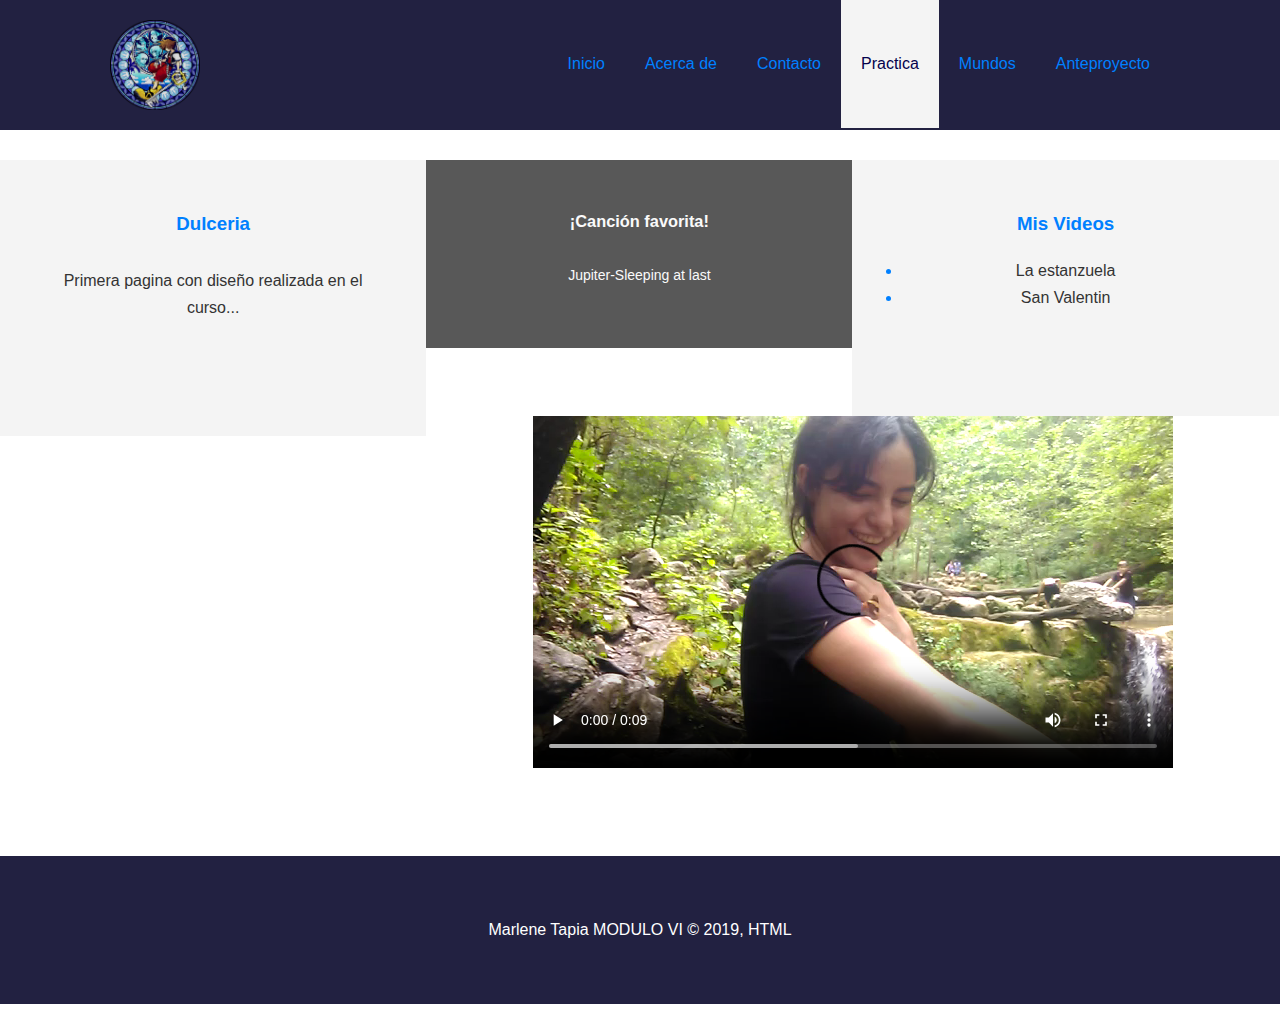
<file: proyecto/Practicas.html>
<html>
<head>
    <meta charset="utf-8">
    <meta name="viewport" content="width=device-width, initial-scale=1.0">
    <meta name="description" content="Esta es la descripción de mi sitio web">
    <meta name="keywords" content="fime, técnica desarrrollo web, learn">
    <meta name="robots" content="NOINDEX, NOFOLLOW">
    <meta name="author" content="FIME">
    <title>PRACTICAS | MARLENE TAPIA</title>
	<link rel="stylesheet" href="https://use.fontawesome.com/releases/v5.7.2/css/all.css" integrity="sha384-fnmOCqbTlWIlj8LyTjo7mOUStjsKC4pOpQbqyi7RrhN7udi9RwhKkMHpvLbHG9Sr" crossorigin="anonymous">
    <link rel="stylesheet" type="text/css" href="./css/styles.css">
</head>
<body>
<header>
<nav id="navbar">
     <div class="container">
         <h1 class="logo" title="HOME"><a href="./Index.html"><img src="./IMGP/logo1.png" width="90" height="90"></a></h1>
             <ul>
                 <li><a href="./index.html">Inicio</a></li>
                 <li><a href="./About.html">Acerca de</a></li>
                 <li><a href="./Contact.html">Contacto</a></li>
                 <li><a class="current" href="./Practicas.html">Practica</a></li>
				 <li><a href="./Personajes.html">Mundos</a></li>
				 <li><a href="./Anteproyecto/Index.html">Anteproyecto</a></li>
             </ul>
     </div>
</nav>
</header>


<section id="testimonials1" class="py-3">
    <section id="features">
	    <div class="box bg-light">
	<i class="fas fa-candy-cane fa-3x"></i>
	    <h3>Dulceria</h3>
		<a href="./dulceria.html"><p>Primera pagina con diseño realizada en el curso...</p></a>
		<br>
		<br>
		</div>
		
		<div class="box bg-primary">
	        <a href="https://www.youtube.com/watch?v=Z0oEwoUSld8"target="_blanck"><i class="far fa-play-circle fa-3x"></i></a>
	        <h3>¡Canción favorita!</h3>
		    <p>Jupiter-Sleeping at last</p>
		</div>
		
		<div class="box bg-light">
		    <i class="fas fa-film fa-3x"></i>
			<h3>Mis Videos</h3>
			<ul>
			    <li><a href="./IMGP/estanzuela.mp4"target="_blanck">La estanzuela</a>
				<li><a href="./IMGP/SV.mp4">San Valentin</a>
			</ul>
		<br>
		<br>
		</div>
		<center>
	    <video src=".\IMGP\estanzuela.mp4" controls>
		</center>
		</section>
	<br>
	<div class="clr"></div>
<footer id="main-footer">
	<p>Marlene Tapia MODULO VI &copy; 2019, HTML</p>
</footer>
</body>
</html>
</file>
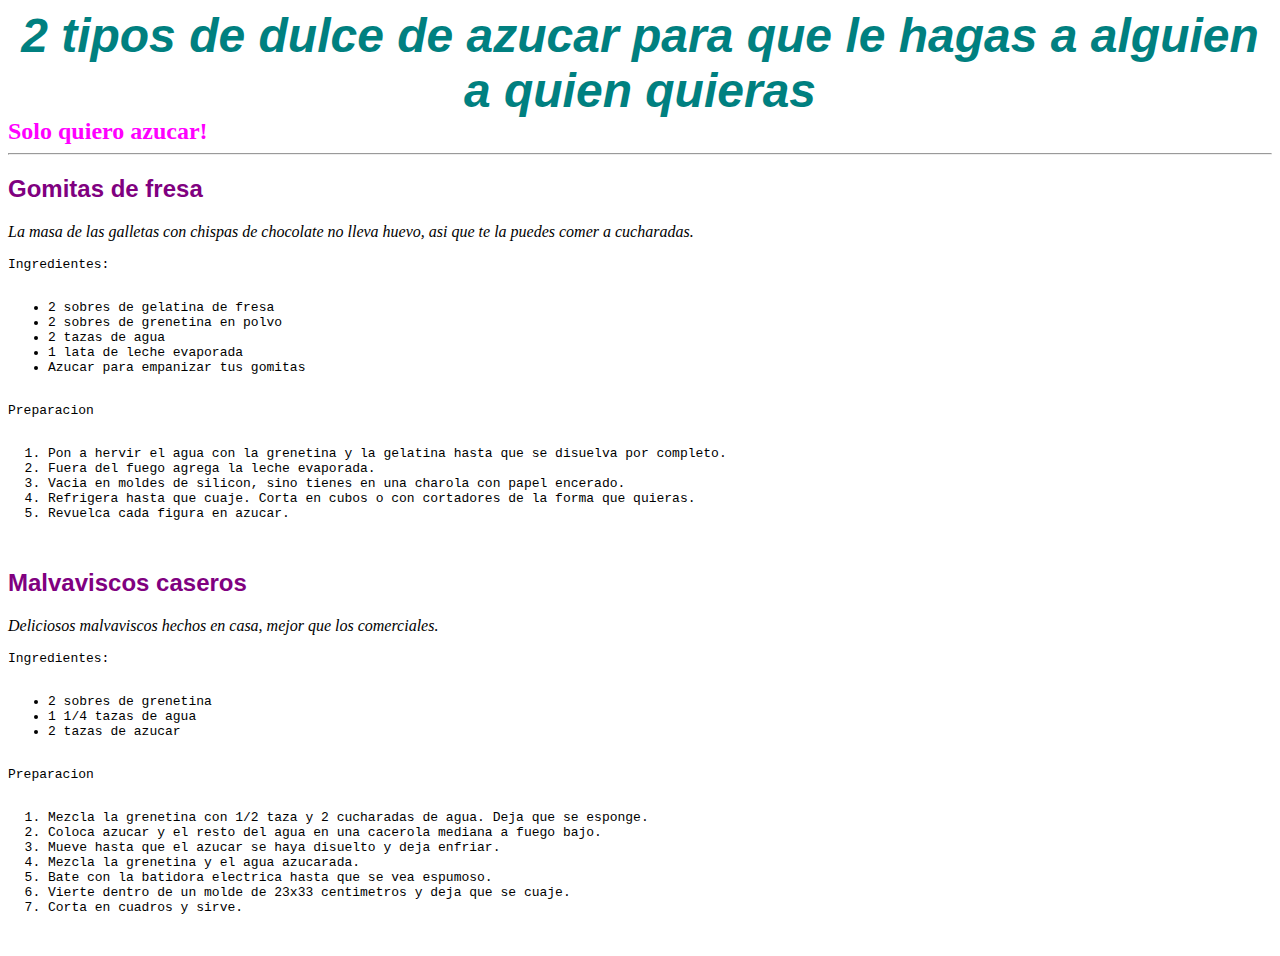
<file: proyecto/Recetas.html>
<html>
<head>
<title>recetas</title>
</head>

<body>
<FONT FACE="French script MT, Bradley hand ITC,arial" size="30" color="teal">
<center><I><B>2 tipos de dulce de azucar para que le hagas a alguien a quien quieras</B></I></center></FONT>
<font face="Cambria,calibri,consolas" size="5" color="fuchsia"><b>Solo quiero azucar!</b></font>
<hr>
<FONT FACE="French script MT, Bradley hand ITC,arial"color="purple">
<h2>Gomitas de fresa</h2></font>
<i>La masa de las galletas con chispas de chocolate no lleva huevo, asi que te la puedes comer a cucharadas.</i>
<p><pre>
Ingredientes:
<ul><tt>
<li>2 sobres de gelatina de fresa
<li>2 sobres de grenetina en polvo
<li>2 tazas de agua
<li>1 lata de leche evaporada
<li>Azucar para empanizar tus gomitas
</ul></tt>
Preparacion
<ol>
<li>Pon a hervir el agua con la grenetina y la gelatina hasta que se disuelva por completo.
<li>Fuera del fuego agrega la leche evaporada.
<li>Vacia en moldes de silicon, sino tienes en una charola con papel encerado.
<li>Refrigera hasta que cuaje. Corta en cubos o con cortadores de la forma que quieras.
<li>Revuelca cada figura en azucar.
</ol>
</p></pre>

<FONT FACE="French script MT, Bradley hand ITC,arial"color="purple">
<h2>Malvaviscos caseros</h2></font>
<i>Deliciosos malvaviscos hechos en casa, mejor que los comerciales.</i>
<p><pre>
Ingredientes:
<ul><tt>
<li>2 sobres de grenetina
<li>1 1/4 tazas de agua
<li>2 tazas de azucar
</ul></tt>
Preparacion
<ol>
<li>Mezcla la grenetina con 1/2 taza y 2 cucharadas de agua. Deja que se esponge.
<li>Coloca azucar y el resto del agua en una cacerola mediana a fuego bajo. 
<li>Mueve hasta que el azucar se haya disuelto y deja enfriar.
<li>Mezcla la grenetina y el agua azucarada.
<li>Bate con la batidora electrica hasta que se vea espumoso. 
<li>Vierte dentro de un molde de 23x33 centimetros y deja que se cuaje. 
<li>Corta en cuadros y sirve.
</ol>
</p></pre>

</body>
</html>
</file>
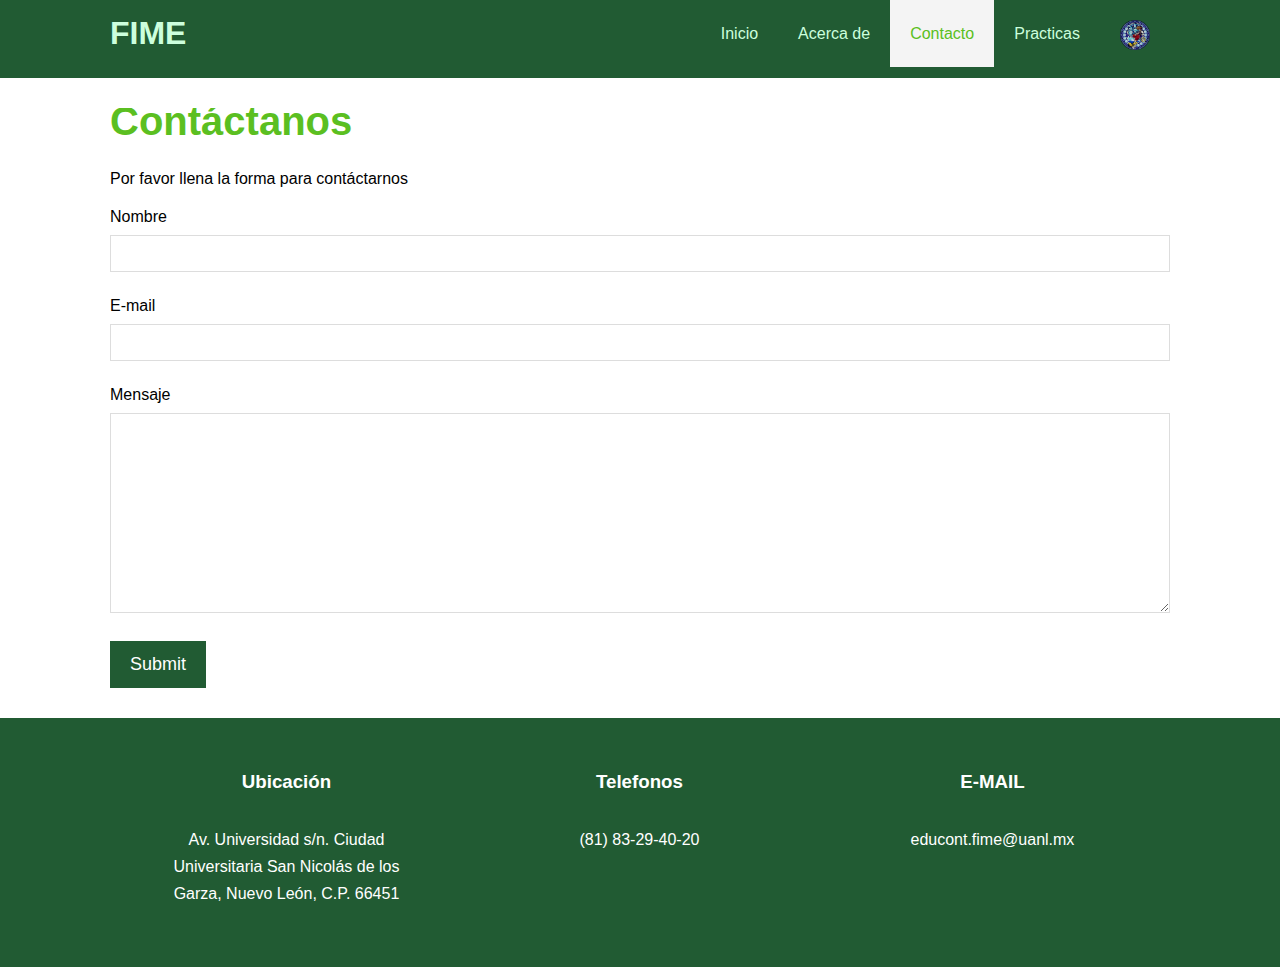
<file: proyecto/AnteProyecto/contact.html>
<!DOCTYPE html>
<html lang="en">
<head>
  <meta charset="UTF-8">
  <meta name="viewport" content="width=device-width, initial-scale=1.0">
  <meta http-equiv="X-UA-Compatible" content="ie=edge">
  <meta name="description" content="FIME Educación Técnica">
  <meta name="keywords" content="university, facultad, ingenieria, mecanica, electrica">
  <title>FIME | Contact</title>
  <link rel="stylesheet" href="https://use.fontawesome.com/releases/v5.7.2/css/all.css" integrity="sha384-fnmOCqbTlWIlj8LyTjo7mOUStjsKC4pOpQbqyi7RrhN7udi9RwhKkMHpvLbHG9Sr" crossorigin="anonymous">
  <link rel="stylesheet" type="text/css" href="./css/styles.css">
</head>
<body>
    <form action="mailto:thealezroc@gmail.com" method="post" enctype="Text/plain">
  <header>
    <nav id="navbar">
      <div class="container">
        <h1 class="logo" title="FIME Educación Técnica"><a href="index.html">FIME</a></h1>
        <ul>
          <li><a href="./index.html">Inicio</a></li>
          <li><a href="./about.html">Acerca de</a></li>
          <li><a class="current" href="./contact.html">Contacto</a></li>
            <li><a href="./practicas.html">Practicas</a></li>
			<li><a href="../Index.html"><img src="../IMGP/logo1.png" width="30" height="30"></a></li>
        </ul>
      </div>
    </nav>
  </header>
<section id="contact-form" class="py-3">
  <div class="container">
    <h1 class="l-heading"><span class="text-primary">Contáctanos</span></h1>
    <p>Por favor llena la forma para contáctarnos</p>
    <form action="#">
      <div class="form-group">
        <label for="name">Nombre</label>
        <input type="text" name="name" id="name">
      </div>
      <div class="form-group">
        <label for="name">E-mail</label>
        <input type="email" name="email" id="email">
      </div>
      <div class="form-group">
        <label for="name">Mensaje</label>
        <textarea type="text" name="mensaje" id="mensaje"></textarea>
      </div>
      <button type="submit" class="btn">Submit</button>
    </form>
  </div>
</section>

<section id="contact-info" class="bg-dark">
  <div class="container">
    <div class="box">
      <i class="fas fa-map fa-3x"></i>
      <h3>Ubicación</h3>
      <p>Av. Universidad s/n. Ciudad Universitaria San Nicolás de los Garza, Nuevo León, C.P. 66451</p>
    </div>
    <div class="box">
      <i class="fas fa-phone fa-3x"></i>
      <h3>Telefonos</h3>
      <p>(81) 83-29-40-20</p>
    </div>
    <div class="box">
      <i class="fas fa-envelope fa-3x"></i>
      <h3>E-MAIL</h3>
      <p>educont.fime@uanl.mx</p>
    </div>
  </div>
</section>
</file>
<file: proyecto/css/styles.css>
/* Reiniciar */
* {
  margin: 0;
  padding: 0;
  box-sizing: border-box;
}

/* Estilo Menú */
html, body {
  font-family: 'Segoe UI', Tahoma, Geneva, Verdana, sans-serif;
  line-height: 5.5em;
}

a {
  color: #333;
  text-decoration: none;
}

h1, h2, h3 {
  padding-bottom: 20px;
}

p {
  margin: 10px 0;
}
/* Clases General */

/* container mantendrá el contenido centrado y con un máximo de ancho */
.container {
  margin: auto;
  max-width: 1100px;
  overflow: auto;
  padding: 0 20px;
  
}


.text-primary {
  color: #FFBF00;
}
.text-primary1 {
  color: #0080FF;
}

.text-primary2 {
	color: #5DE2E0;
}
.text-primary3 {
	color: #FF0000;
}
.lead {
  font-size: 20px;
}

.btn {
  display: inline-block;
  font-size: 18px;
  color: #fff;
  background: #FFBF00;
  padding: 13px 20px;
  border: none;
  cursor: pointer;
}

.btn:hover {
  background: #939797;
}

.btn-light {
  background: #f4f4f4;
  color: #0080FF;
}

.bg-dark {
  background: #222141;
  color: #fff;
}

.bg-light {
  background: #f4f4f4;
  color: #0080FF;
}

.bg-primary {
  background: #585858;
  color: #FAFAFA;
  font-size: 14px;
}

.bg-personajes {
  background: url(../IMGP/fondo2d.jpg) no-repeat center center/cover;
  color: #fff;
}

.clr {
  clear: both;
}

.l-heading {
  font-size: 40px;
}

.l-heading1 {
  font-size: 40px;
  text-align: center;
  color: #dfe32a;
}

/* Padding */

.py-1 { padding: 10px 0; }
.py-2 { padding: 20px 0; }
.py-3 { padding: 30px 0; }

 /* Navbar */
 #navbar {
   background: #222141;
   overflow: auto;
 }

#navbar a {
  color: #0080FF;
}

#navbar h1 {
  float: left;
  padding-top: 20px;
}

#navbar ul {
	/*List-style sirve para no marcar un puntito*/
  list-style: none;
  float: right;
}

#navbar ul li{
  float: left;
}

#navbar ul li a {
  display: block;
  padding: 20px;
  text-align: center;
}

#navbar ul li a:hover,
#navbar ul li a.current {
  border-color: #3d8e33;
  background: #f4f4f4;
  color: #04024D;
}

/* Bienvenida */

#welcome {
  background: url('../IMGP/fondo1d.jpg') no-repeat center center/cover;
  height: 600px;
}
#welcome .welcome-content {
  color: #fff;
  text-align: justify;
  padding-top: 170px;
}

#welcome .welcome-content h1 {
  font-family: French script MT;
  font-size: 60px;
  line-height: 1.2em;
}

#welcome .welcome-content p {
  padding-bottom: 20px;
  line-height: 1.7em;
}

#welcome .container {
  overflow: hidden !important;
}

/* Información Principal */

#home-info {
  height: 550px;
}

#home-info .info-img {
  float: center;
  width: 0%;
  background: url('https://via.placeholder.com/800x800') no-repeat  center cover;
  min-height: 0%;
}

#home-info .info-content {
  float: right;
  width: 50%;
  height: 70%;
  text-align: center;
  padding: 50px 30px;
  overflow: hidden;
  line-height: 1.7em;
}

#home-info .info-content1 {
  float: left;
  width: 50%;
  height: 70%;
  text-align: center;
  padding: 50px 30px;
  overflow: hidden;
  line-height: 1.7em;
}

#home-info .info-content p , .info-content1 p {
  padding-bottom: 30px;
}

/* Información Secundaria */

.box {
  float: left;
  width: 33.3%;
  padding: 50px;
  text-align: center;
  line-height: 1.7em;
}

.box i {
  margin-bottom: 10px;
}

/* Acerca de */

#about-info .info-right {
  float: right;
  width: 50%;
  min-height: 100%;
  line-height: 1.7em;
}

#about-info .info-right img {
  display: block;
  margin: auto;
  width: 70%;
  border-radius: 50%;
}

#about-info .info-left { 
  float: left;
  width: 50%;
  min-height: 100%;
  line-height: 1.7em;
}
#about-info h1{
	font-family: French script MT;
}
#about-info p{
	color: #000000;
}

/* Testimonos */
#testimonials {
  height: 600px;
  background: url('../IMGP/a1.jpg') no-repeat center center/cover;
  padding-top: 0 auto;
}

#testimonials h2 {
  color: #fff;
  text-align: center;
  padding-bottom: 40px;
}

#testimonials .testimonial {
  padding: 40px;
  margin-bottom: 50px;
  border-radius: 8px;
  opacity: 0.9;
  font-size: 15px;
}

#testimonials .testimonial img {
  width: 80px;
  float: left;
  margin-right: 5px;
  border-radius: 50%;
}

/* Forma de Contacto */

#contact-form .form-group {
  margin-bottom: 20px;
}

#contact-form label {
  display: block;
  margin-bottom: 5px;
}

#contact-form input,
#contact-form textarea {
  width: 100%;
  padding: 10px;
  border: 1px #ddd solid;
}

#contact-form textarea {
  height: 200px;
}

#contact-form input:focus,
#contact-form textarea:focus {
  outline: none;
  border-color: #5BBF21;
}

/* Pie de página */
#main-footer {
  text-align: center;
  background: #222141;
  color: #fff;
  padding: 20px;
}

/*Personajes*/

#per{
	background: url(../IMGP/fondo2d.jpg);
    width: 80%;
    margin: 0 auto;
}
#per h1{
	text-align: center;
}

#datos, #principal{
    float: left;
    padding: 0;
    margin: 0;
	line-height: 1.7em;
}

#datos{
width: 25%;
}

#principal {
width: 75%;
text-align: center;
}

#contenido{
list-style-type: none;
padding: 0;
text-align: center;
}
/* Se utiliza para la lista, le decimos que va del lado izquierdo*/
#contenido li{
border: 10px;
float: left;
width: 33%;
}
</file>
<file: proyecto/AnteProyecto/css/styles.css>
/* Reiniciar */
* {
  margin: 0;
  padding: 0;
  box-sizing: border-box;
}

/* Estilo Menú */
html, body {
  font-family: 'Segoe UI', Tahoma, Geneva, Verdana, sans-serif;
  line-height: 1.7em;
}

a {
  color: #333;
  text-decoration: none;
}

h1, h2, h3 {
  padding-bottom: 20px;
}

p {
  margin: 10px 0;
}
/* Clases General */

/* container mantendrá el contenido centrado y con un máximo de ancho */
.container {
  margin: auto;
  max-width: 1100px;
  overflow: auto;
  padding: 0 20px;
}


.text-primary {
  color:#5BBF21;
}
.text-primary1 {
  color:#152ABC;

}

.lead {
  font-size: 20px;
}

.btn {
  display: inline-block;
  font-size: 18px;
  color: #fff;
  background: #215b33;
  padding: 13px 20px;
  border: none;
  cursor: pointer;
}

.btn:hover {
  background: #5BBF21;
}

.btn-light {
  background: #f4f4f4;
  color: #215b33;
}

.bg-dark {
  background: #215b33;
  color: #fff;
}

.bg-light {
  background: #f4f4f4;
  color: #215b33;
}

.bg-primary {
  background: #5BBF21;
  color: #215b33;
  font-size: 10px;
}

.clr {
  clear: both;
}

.l-heading {
  font-size: 40px;
}

.l-heading1 {
  font-size: 40px;
  text-align: center;
  color: #dfe32a;
}

/* Padding */

.py-1 { padding: 10px 0; }
.py-2 { padding: 20px 0; }
.py-3 { padding: 30px 0; }

 /* Navbar */
 #navbar {
   background: #215b33;
   color: #fff;
   overflow: auto;
 }

#navbar a {
  color: #cfd;
}

#navbar h1 {
  float: left;
  padding-top: 20px;
}

#navbar ul {
	/*List-style sirve para no marcar un puntito*/
  list-style: none;
  float: right;
}

#navbar ul li{
  float: left;
}

#navbar ul li a {
  display: block;
  padding: 20px;
  text-align: center;
}

#navbar ul li a:hover,
#navbar ul li a.current {
  border-color: #3d8e33;
  background: #f4f4f4;
  color: #5BBF21;
}

/* Bienvenida */

#welcome {
  background: url('../Imagenes/fondo.jpg') no-repeat center center/cover;
  height: 600px;
}
#welcome1 {
  background: url('../imagenes/fondo.jpg') no-repeat center center/cover;
  width: 100%;
  height: 400px;
}
#welcome .welcome-content {
  color: #fff;
  text-align: justify;
  padding-top: 170px;
}

#welcome1 .welcome-content1 {
  color: #Faa;
  text-align: justify;
  padding-top: 20px;
}

#welcome .welcome-content h1 {
  font-size: 60px;
  line-height: 1.2em;
}

#welcome .welcome-content p {
  padding-bottom: 20px;
  line-height: 1.7em;
}

#welcome .container {
  overflow: hidden !important;
}

/* Información Principal */

#home-info {
  height: 450px;
}

#home-info .info-img {
  float: center;
  width: 0%;
  background: url('https://via.placeholder.com/800x800') no-repeat  center cover;
  min-height: 0%;
}

#home-info .info-content {
  float: right;
  width: 50%;
  height: 85%;
  text-align: center;
  padding: 50px 30px;
  overflow: hidden;
}

#home-info .info-content1 {
  float: left;
  width: 50%;
  height: 70%;
  text-align: center;
  padding: 50px 30px;
  overflow: hidden;
}

#home-info .info-content p , .info-content1 p {
  padding-bottom: 30px;
}

/* Información Secundaria */

.box {
  float: left;
  width: 33.3%;
  padding: 50px;
  text-align: center;
}

.box i {
  margin-bottom: 10px;
}

/* Acerca de */

#about-info .info-right {
  float: right;
  width: 50%;
  min-height: 100%;
}

#about-info .info-right img {
  display: block;
  margin: auto;
  width: 70%;
  border-radius: 50%;
}

#about-info .info-left {
  float: left;
  width: 50%;
  min-height: 100%;
}

/* Testimonos */
#testimonials {
  height: 600px;
  background: url('../imagenes/fondo2.jpg') no-repeat center center/cover;
  padding-top: 100px;
}
#testimonials1 {
  height: auto;
  background: url('../imagenes/fondo2.jpg') no-repeat center center/cover;
  padding-top: 100px;
}

#testimonials h2 {
  color: #fff;
  text-align: center;
  padding-bottom: 40px;
}

#testimonials .testimonial {
  padding: 40px;
  margin-bottom: 50px;
  border-radius: 8px;
  opacity: 0.9;
}

#testimonials .testimonial img {
  width: 80px;
  float: left;
  margin-right: 5px;
  border-radius: 50%;
}

/* Forma de Contacto */

#contact-form .form-group {
  margin-bottom: 20px;
}

#contact-form label {
  display: block;
  margin-bottom: 5px;
}

#contact-form input,
#contact-form textarea {
  width: 100%;
  padding: 10px;
  border: 1px #ddd solid;
}

#contact-form textarea {
  height: 200px;
}

#contact-form input:focus,
#contact-form textarea:focus {
  outline: none;
  border-color: #5BBF21;
}

/* Pie de página */

#main-footer {
  text-align: center;
  background: #468d5c;
  color: #fff;
  padding: 20px;
}
</file>
<file: Examen/css/styles.css>
/* Reiniciar */
* {
  margin: 0;
  padding: 0;
  box-sizing: border-box;
}

/* Estilo Menú */
html, body {
  font-family: 'Segoe UI', Tahoma, Geneva, Verdana, sans-serif;
  line-height: 5.5em;
}

a {
  color: #333;
  text-decoration: none;
}

h1, h2, h3 {
  padding-bottom: 20px;
}

p {
  margin: 10px 0;
}
/* Clases General */

/* container mantendrá el contenido centrado y con un máximo de ancho */
.container {
  margin: auto;
  max-width: 1100px;
  overflow: auto;
  padding: 0 20px;
  
}


.text-primary {
  color: #FFBF00;
}
.text-primary1 {
  color: #0080FF;
}

.text-primary2 {
	color: #5DE2E0;
}
.text-primary3 {
	color: #FF0000;
}
.lead {
  font-size: 20px;
}

.btn {
  display: inline-block;
  font-size: 18px;
  color: #fff;
  background: #FFBF00;
  padding: 13px 20px;
  border: none;
  cursor: pointer;
}

.btn:hover {
  background: #939797;
}

.btn-light {
  background: #f4f4f4;
  color: #0080FF;
}

.bg-dark {
  background: #000000;
  color: #fff;
}

.bg-light {
  background: #f4f4f4;
  color: #0080FF;
}

.bg-primary {
  background: #585858;
  color: #FAFAFA;
  font-size: 14px;
}

.bg-personajes {
  background: url(../IMGP/fondo2d.jpg) no-repeat center center/cover;
  color: #fff;
}

.clr {
  clear: both;
}

.l-heading {
  font-size: 20px;
}

.l-heading1 {
  font-size: 40px;
  text-align: center;
  color: #dfe32a;
}

/* Padding */

.py-1 { padding: 10px 0; }
.py-2 { padding: 20px 0; }
.py-3 { padding: 30px 0; }

 /* Navbar */
 #navbar {
   background: #424242;
   overflow: auto;
 }

#navbar a {
  color: #fff;
}

#navbar h1 {
  float: left;
  padding-top: 20px;
}

#navbar ul {
	/*List-style sirve para no marcar un puntito*/
  list-style: none;
  float: right;
}

#navbar ul li{
  float: left;
}

#navbar ul li a {
  display: block;
  padding: 20px;
  text-align: center;
}

#navbar ul li a:hover,
#navbar ul li a.current {
  border-color: #3d8e33;
  background: #f4f4f4;
  color: #DF0101;
}

/* Bienvenida */

#welcome {
  background: url('../IMGE/fondoB.jpg') no-repeat center center/cover;
  height: 600px;
}
#welcome .welcome-content {
  color: #fff;
  text-align: center;
  padding-top: 170px;
}

#welcome .welcome-content h1 {
  font-family: French script MT;
  font-size: 60px;
  line-height: 1.2em;
}

#welcome .welcome-content p {
  padding-bottom: 20px;
  line-height: 1.7em;
}

#welcome .container {
  overflow: hidden !important;
}
/*BOX*/
#box-qs{
	background: url('../IMGE/fondoA.jpg') repeat center center;
	color: #FA5882;
	background-attachment:fixed;
	font-family: Bernard MT Condensed,Andalus,Rockwell;
	font-size: 15px;
	text-align: center;
	}
/* Información Principal */

#home-info {
  height: 550px;
}

#home-info .info-img {
  float: center;
  width: 0%;
  background: url('https://via.placeholder.com/800x800') no-repeat  center cover;
  min-height: 0%;
}

#home-info .info-content {
  float: right;
  width: 50%;
  height: 70%;
  text-align: center;
  padding: 50px 30px;
  overflow: hidden;
  line-height: 1.7em;
 
}

#home-info .info-content1 {
  background:url('../IMGE/h.png');
  float: left;
  width: 50%;
  height: 70%;
  text-align: center;
  padding: 50px 30px;
  overflow: hidden;
  line-height: 1.7em;
}

#home-info .info-content p , .info-content1 p {
  padding-bottom: 30px;
}

/* Información Secundaria */

.box {
  float: left;
  width: 33.3%;
  padding: 50px;
  text-align: center;
  line-height: 1.7em;
}

.box i {
  margin-bottom: 10px;
}

/* Acerca de */

#about-info .info-right {
  float: right;
  width: 50%;
  min-height: 100%;
  line-height: 1.7em;
}

#about-info .info-right img {
  display: block;
  margin: auto;
  width: 70%;
  border-radius: 50%;
}

#about-info .info-left { 
  float: left;
  width: 50%;
  min-height: 100%;
  line-height: 1.7em;
}
#about-info h1{
	font-family: French script MT;
}
#about-info p{
	color: #000000;
}

/* Testimonos */
#testimonials {
  height: 600px;
  background: url('../IMGP/a1.jpg') no-repeat center center/cover;
  padding-top: 0 auto;
}

#testimonials h2 {
  color: #fff;
  text-align: center;
  padding-bottom: 40px;
}

#testimonials .testimonial {
  padding: 40px;
  margin-bottom: 50px;
  border-radius: 8px;
  opacity: 0.9;
  font-size: 15px;
}

#testimonials .testimonial img {
  width: 80px;
  float: left;
  margin-right: 5px;
  border-radius: 50%;
}

/* Forma de Contacto */

#contact-form .form-group {
  margin-bottom: 10px;
  line-height: 1.7em;
}

#contact-form label {
  display: block;
  margin-bottom: 5px;
}

#contact-form input,
#contact-form textarea {
  width: 100%;
  padding: 20px;
  border: 1px #ddd solid;
}

#contact-form textarea {
  height: 200px;
}

#contact-form input:focus,
#contact-form textarea:focus {
  outline: none;
  border-color: #5BBF21;
}

/* Pie de página */
#main-footer {
  text-align: center;
  background: #424242;
  color: #fff;
  padding: 20px;
}

/*Personajes*/

#per{
	background: url(../IMGP/fondo2d.jpg);
    width: 80%;
    margin: 0 auto;
}
#per h1{
	text-align: center;
}

#datos, #principal{
    float: left;
    padding: 0;
    margin: 0;
	line-height: 1.7em;
}

#datos{
width: 25%;
}

#principal {
width: 75%;
text-align: center;
}

#contenido{
list-style-type: none;
padding: 0;
text-align: center;
}
/* Se utiliza para la lista, le decimos que va del lado izquierdo*/
#contenido li{
border: 10px;
float: left;
width: 33%;
}
</file>
